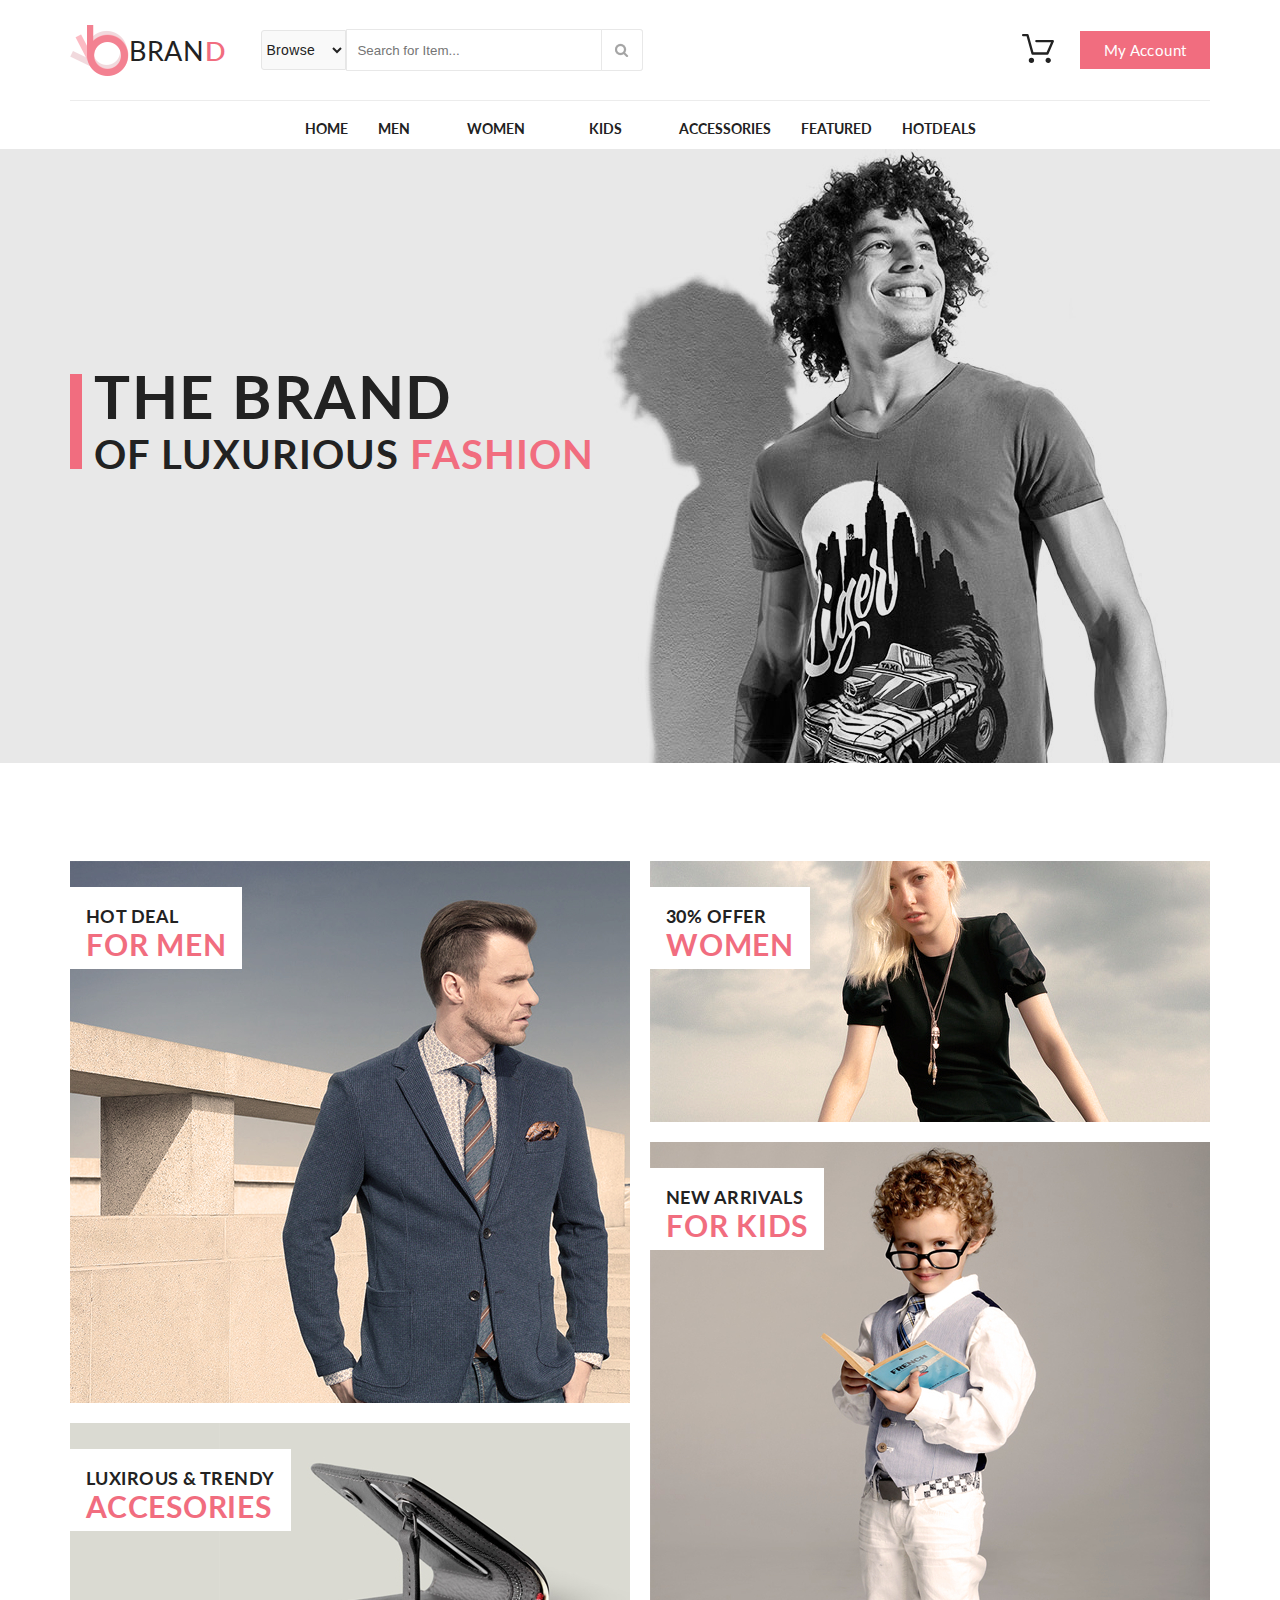
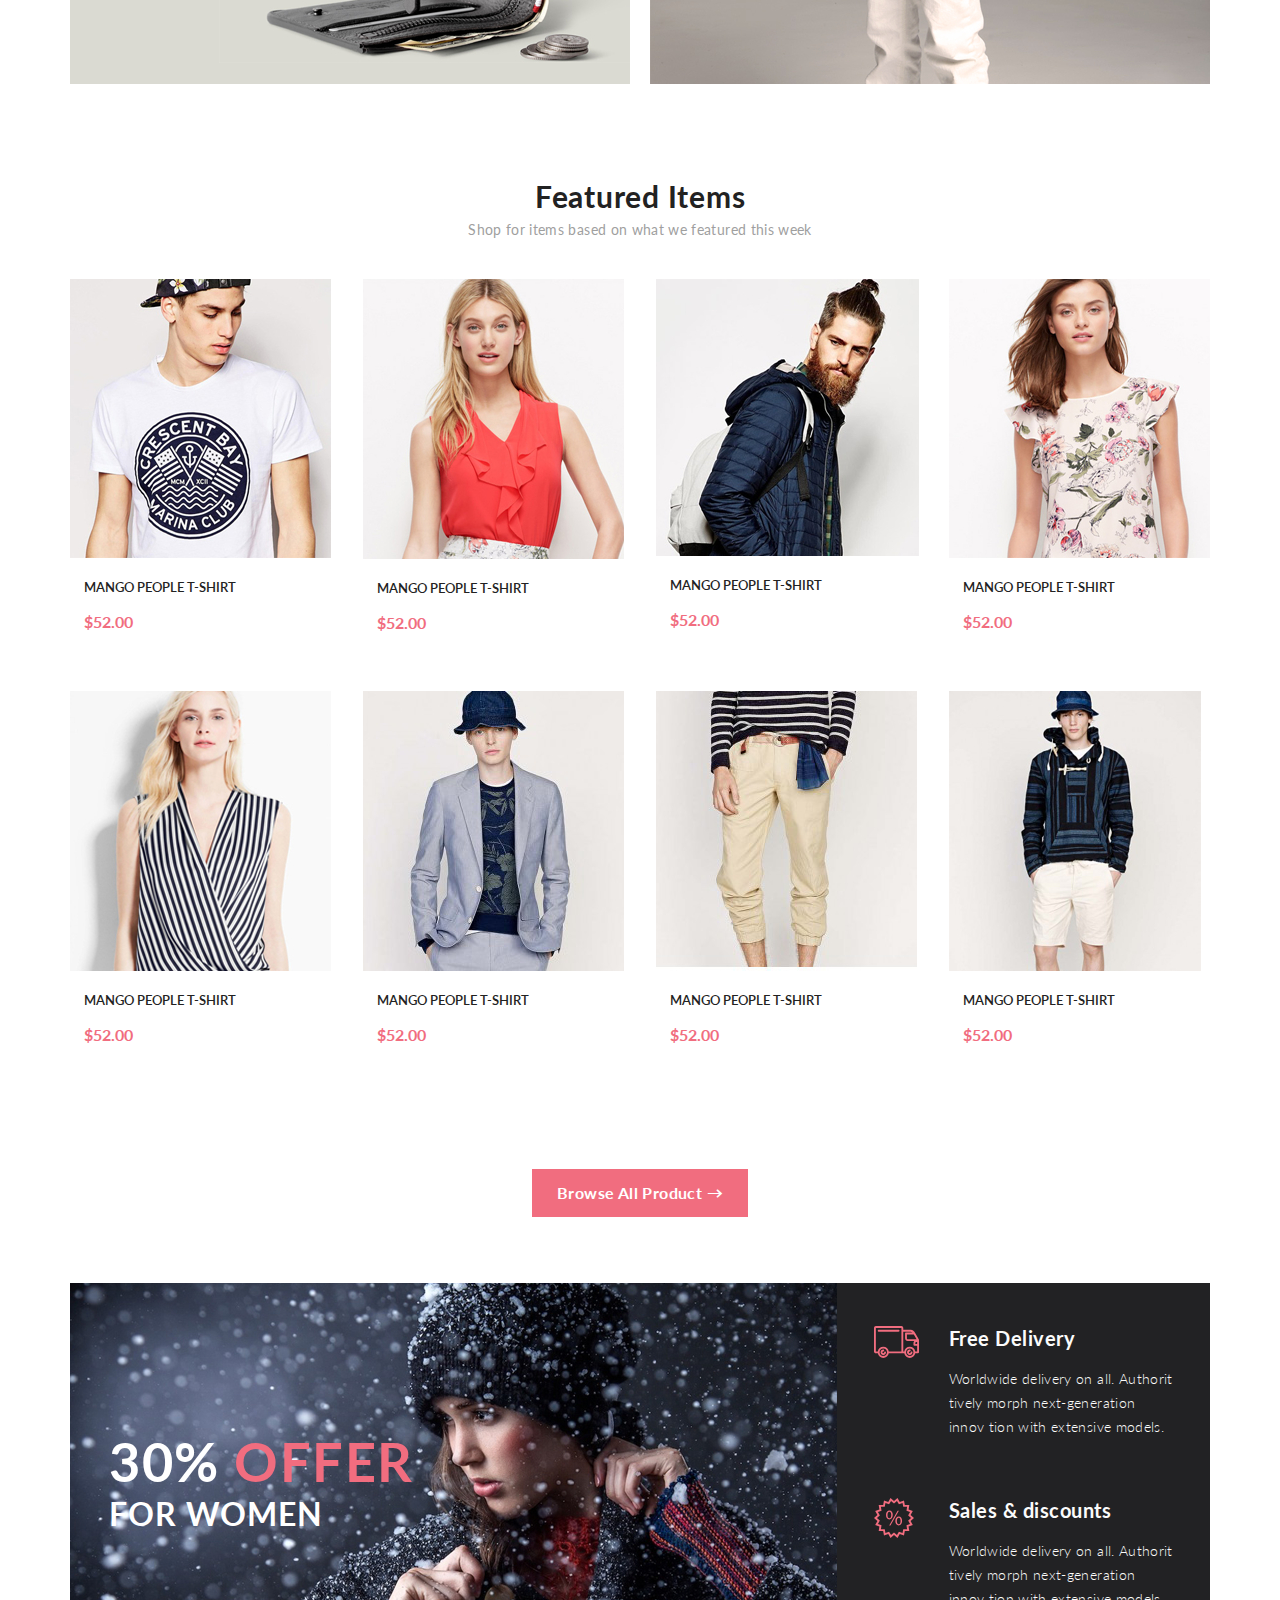
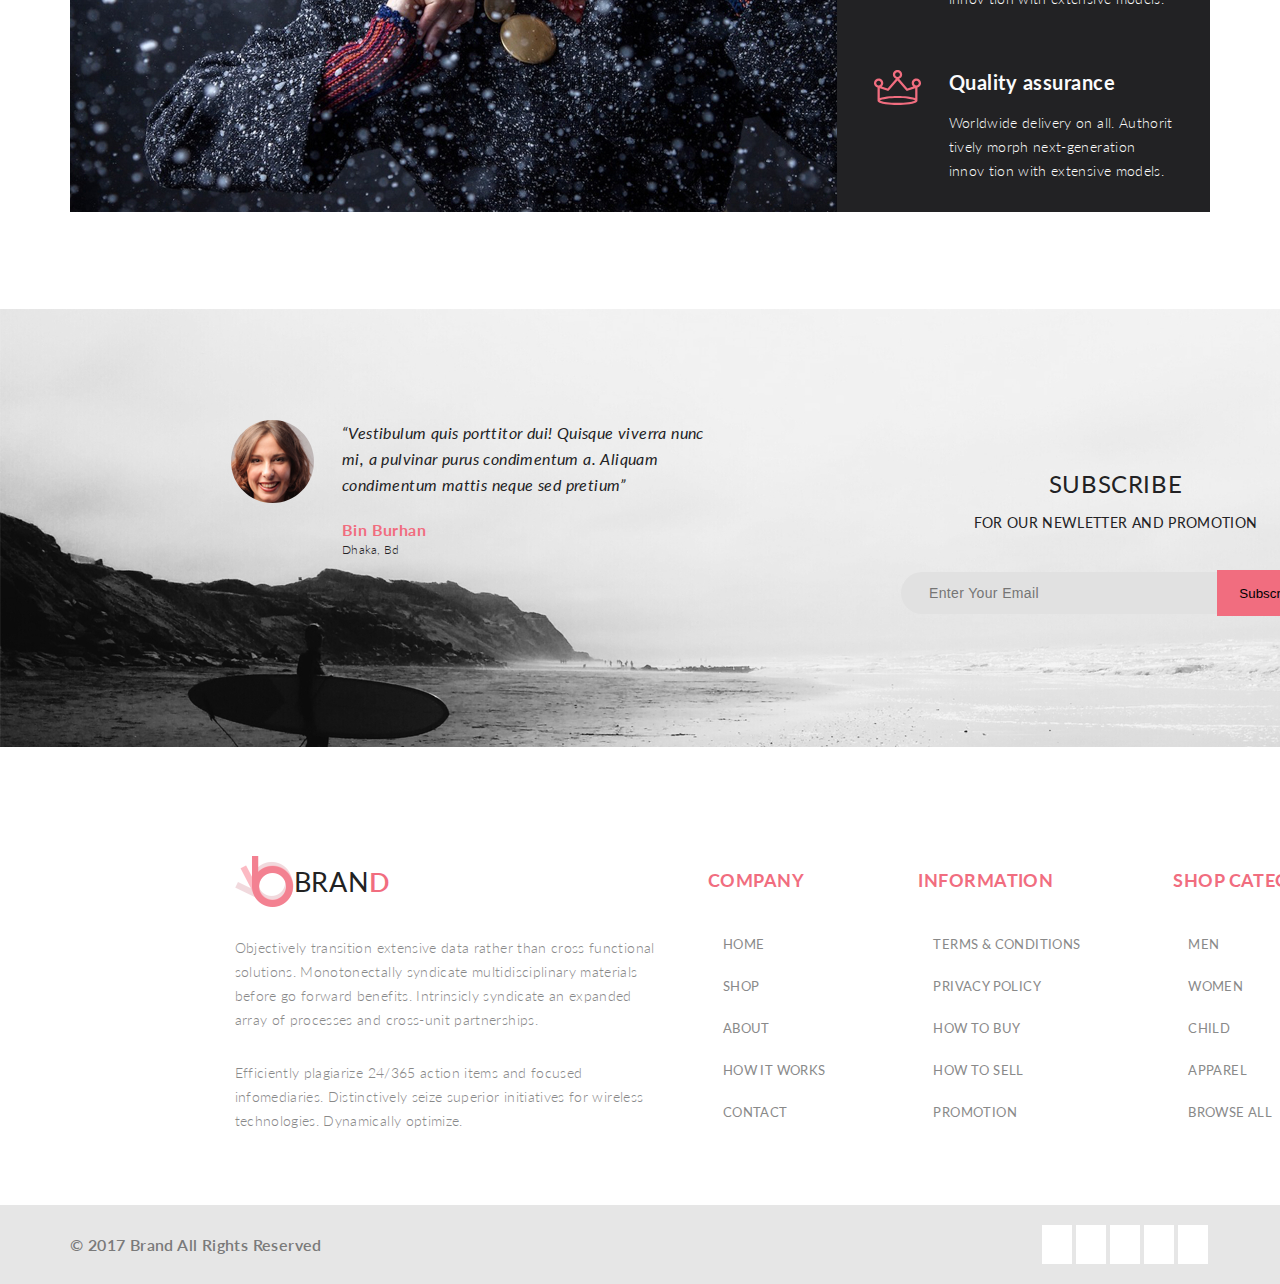
<file: Lesson2_Homework/Task 2/index.html>
<!DOCTYPE html>
<html lang="en">
<head>
    <meta charset="UTF-8">
    <link rel="stylesheet" href="css/style.css">
    <link href="https://fonts.googleapis.com/css?family=Lato:300,400" rel="stylesheet">
    <link rel="stylesheet" href="https://use.fontawesome.com/releases/v5.5.0/css/all.css"
          integrity="sha384-B4dIYHKNBt8Bc12p+WXckhzcICo0wtJAoU8YZTY5qE0Id1GSseTk6S+L3BlXeVIU" crossorigin="anonymous">
    <title>BrandShop</title>
</head>
<body>

<div class="container header">

    <div class="brand-top">
        <div class="brand-top-left">
            <a href="#" class="brand">
                <img src="img/logo.png" alt="logo">
                BRAN
                <span class="logo-D">D</span>
            </a>
            <form class="header-form" action="">
                <div class="browse">
                    <select name="Browse" id="">
                        <option value="">Browse</option>
                        <option value="">Option2</option>
                    </select>
                </div>
                <input type="search" placeholder="Search for Item...">
                <button type="submit"></button>
            </form>
        </div>

        <div class="brand-top-right">
            <a href="shopping-cart.html"><img class="cart-top" src="img/cart.svg" alt="cart"></a>
            <a href="chechout.html" class="my-account-button">My Account</a>
        </div>
    </div>

    <div id="menu" class="navigation"></div>
</div>

<div class="brand-back">
    <div class="container brand-main">
        <div class="brand-text">
            <div class="first-line-text">The brand</div>
            <div class="second-line-text">of luxurious <span class="pink">fashion</span></div>
        </div>
    </div>
</div>

<div class="container offers">
    <a href="#" class="for-men">
        <div class="bookmark">
            <div class="bookmark-text">
                <div class="bookmark-first-line">
                    hot deal
                </div>
                <div class="bookmark-second-line">
                    for men
                </div>
            </div>
        </div>
    </a>
    <a href="#" class="women">
        <div class="bookmark">
            <div class="bookmark-text">
                <div class="bookmark-first-line">
                    30% offer
                </div>
                <div class="bookmark-second-line">
                    women
                </div>
            </div>
        </div>
    </a>

    <a href="#" class="accesories">
        <div class="bookmark">
            <div class="bookmark-text">
                <div class="bookmark-first-line">
                    luxirous & trendy
                </div>
                <div class="bookmark-second-line">
                    accesories
                </div>
            </div>
        </div>
        <img src="img/accesories.jpg" alt="wallet" class="trendy">
    </a>

    <a href="#" class="for-kids">
        <div class="bookmark">
            <div class="bookmark-text">
                <div class="bookmark-first-line">
                    new arrivals
                </div>
                <div class="bookmark-second-line">
                    for kids
                </div>
            </div>
        </div>
    </a>
</div>

<div class="container featured-text">
    <div class="first-featured-text">
        Featured Items
    </div>
    <div class="second-featured-text">
        Shop for items based on what we featured this week
    </div>
</div>

<div class="container featured-area">

    <div class="item">
        <a href="#" class="featured-item">
            <img src="img/featured-1.jpg" class="featured-picture" alt="">
            <div class="featured-item-text">mango people t-shirt</div>
            <div class="featured-item-price">$52.00</div>
        </a>
        <div class="add-to-card">
            <a href="#" class="cart">
                <img src="img/cart-white.svg" alt="cart">
                Add to Cart
            </a>
        </div>
    </div>
    <div class="item">
        <a href="#" class="featured-item">
            <img src="img/featured-2.jpg" class="featured-picture" alt="">
            <div class="featured-item-text">mango people t-shirt</div>
            <div class="featured-item-price">$52.00</div>
        </a>
        <div class="add-to-card">
            <a href="#" class="cart">
                <img src="img/cart-white.svg" alt="cart">
                Add to Cart
            </a>
        </div>
    </div>
    <div class="item">
        <a href="#" class="featured-item">
            <img src="img/featured-3.jpg" class="featured-picture" alt="">
            <div class="featured-item-text">mango people t-shirt</div>
            <div class="featured-item-price">$52.00</div>
        </a>
        <div class="add-to-card">
            <a href="#" class="cart">
                <img src="img/cart-white.svg" alt="cart">
                Add to Cart
            </a>
        </div>
    </div>
    <div class="item">
        <a href="#" class="featured-item">
            <img src="img/featured-4.jpg" class="featured-picture" alt="">
            <div class="featured-item-text">mango people t-shirt</div>
            <div class="featured-item-price">$52.00</div>
        </a>
        <div class="add-to-card">
            <a href="#" class="cart">
                <img src="img/cart-white.svg" alt="cart">
                Add to Cart
            </a>
        </div>
    </div>
    <div class="item">
        <a href="#" class="featured-item">
            <img src="img/featured-5.jpg" class="featured-picture" alt="">
            <div class="featured-item-text">mango people t-shirt</div>
            <div class="featured-item-price">$52.00</div>
        </a>
        <div class="add-to-card">
            <a href="#" class="cart">
                <img src="img/cart-white.svg" alt="cart">
                Add to Cart
            </a>
        </div>
    </div>
    <div class="item">
        <a href="#" class="featured-item">
            <img src="img/featured-6.jpg" class="featured-picture" alt="">
            <div class="featured-item-text">mango people t-shirt</div>
            <div class="featured-item-price">$52.00</div>
        </a>
        <div class="add-to-card">
            <a href="#" class="cart">
                <img src="img/cart-white.svg" alt="cart">
                Add to Cart
            </a>
        </div>
    </div>
    <div class="item">
        <a href="#" class="featured-item">
            <img src="img/featured-7.jpg" class="featured-picture" alt="">
            <div class="featured-item-text">mango people t-shirt</div>
            <div class="featured-item-price">$52.00</div>
        </a>
        <div class="add-to-card">
            <a href="#" class="cart">
                <img src="img/cart-white.svg" alt="cart">
                Add to Cart
            </a>
        </div>
    </div>
    <div class="item">
        <a href="#" class="featured-item">
            <img src="img/featured-8.jpg" class="featured-picture" alt="">
            <div class="featured-item-text">mango people t-shirt</div>
            <div class="featured-item-price">$52.00</div>
        </a>
        <div class="add-to-card">
            <a href="#" class="cart">
                <img src="img/cart-white.svg" alt="cart">
                Add to Cart
            </a>
        </div>
    </div>
</div>

<div class="container browse-all-area">
    <a href="#" class="browse-button">
        Browse All Product &rarr;
    </a>
</div>

<section class="container benefits">
    <div class="discount-offer">
        <div class="offer-text">
            <div class="first-line-offer-text">
                30% <span class="offer-red"> offer</span>
            </div>

            <div class="second-line-offer-text">
                for women
            </div>
        </div>
    </div>
    <section class="advantages">

        <article class="bonus">
            <img src="img/car-delivery.svg" alt="delivery car">
            <div class="bonus-text">
                <div class="first-line-bonus-text">
                    Free Delivery
                </div>
                <div class="second-line-bonus-text">
                    Worldwide delivery on all. Authorit tively morph next-generation innov tion with extensive
                    models.
                </div>
            </div>
        </article>

        <article class="bonus">
            <img src="img/discount.svg" alt="delivery car">
            <div class="bonus-text">
                <div class="first-line-bonus-text">
                    Sales & discounts
                </div>
                <div class="second-line-bonus-text">
                    Worldwide delivery on all. Authorit tively morph next-generation innov tion with extensive
                    models.
                </div>
            </div>
        </article>

        <article class="bonus">
            <img src="img/crown.svg" alt="delivery car">
            <div class="bonus-text">
                <div class="first-line-bonus-text">
                    Quality assurance
                </div>
                <div class="second-line-bonus-text">
                    Worldwide delivery on all. Authorit tively morph next-generation innov tion with extensive
                    models.
                </div>
            </div>
        </article>

    </section>
</section>

<footer>

    <div class="subscribe">
        <figure>
            <img src="img/Bin-Burhan.png" alt="">
            <figcaption>
                <div class="quote-text">
                    “Vestibulum quis porttitor dui! Quisque viverra nunc mi,
                    a pulvinar purus condimentum a. Aliquam condimentum mattis neque sed pretium”
                </div>
                <div class="quote-author">
                    <div class="first-line-quote-text">
                        Bin Burhan
                    </div>
                    <div class="second-line-quote-text">
                        Dhaka, Bd
                    </div>
                </div>
            </figcaption>
        </figure>
        <div class="sub">
            <div class="sub-title">
                <div class="first-line-sub-text">
                    Subscribe
                </div>
                <div class="second-line-sub-text">
                    FOR OUR NEWLETTER AND PROMOTION
                </div>
            </div>
            <form action="" name="subscribe" class="sub-form">
                <input type="text" class="sub-field" placeholder="Enter Your Email">
                <input type="button" class="sub-button" value="Subscribe">
            </form>
        </div>
    </div>

    <div class="container footer-nav">
        <a href="index.html" class="brand">
            <img src="img/logo.png" alt="logo">
            BRAN
            <span class="logo-D">D</span>
        </a>
        <div class="footer-text">
            <div class="first-footer-text">
                Objectively transition extensive data rather than cross functional solutions. Monotonectally
                syndicate
                multidisciplinary materials before go forward benefits. Intrinsicly syndicate an expanded array of
                processes and cross-unit partnerships.
            </div>

            <div class="second-footer-text">
                Efficiently plagiarize 24/365 action items and focused infomediaries.
                Distinctively seize superior initiatives for wireless technologies. Dynamically optimize.
            </div>
        </div>
        <nav>
            <div class="footer-nav-bar">
                Company
                <ul>
                    <li><a href="#">Home</a></li>
                    <li><a href="#">Shop</a></li>
                    <li><a href="#">About</a></li>
                    <li><a href="#">How It Works</a></li>
                    <li><a href="#">Contact</a></li>
                </ul>
            </div>
            <div class="footer-nav-bar">
                Information
                <ul>
                    <li><a href="#">Terms & Conditions</a></li>
                    <li><a href="#">Privacy Policy</a></li>
                    <li><a href="#">How to Buy</a></li>
                    <li><a href="#">How to Sell</a></li>
                    <li><a href="#">Promotion</a></li>
                </ul>
            </div>

            <div class="footer-nav-bar">
                Shop category
                <ul>
                    <li><a href="#">Men</a></li>
                    <li><a href="#">Women</a></li>
                    <li><a href="#">Child</a></li>
                    <li><a href="#">Apparel</a></li>
                    <li><a href="#">Browse all</a></li>
                </ul>
            </div>
        </nav>
    </div>


</footer>
<div class="bottom-back">
    <div class="container bottom">
        <div class="copyright">
            &copy; 2017 Brand All Rights Reserved
        </div>
        <div class="social">
            <a href="#" class="social-links"><i class="fab fa-facebook-f"></i></a>
            <a href="#" class="social-links"><i class="fab fa-twitter"></i></a>
            <a href="#" class="social-links"><i class="fab fa-linkedin"></i></a>
            <a href="#" class="social-links"><i class="fab fa-pinterest-p"></i></a>
            <a href="#" class="social-links"><i class="fab fa-google-plus-g"></i></a>
        </div>
    </div>
</div>


<script src="menu.js"></script>
</body>
</html>
</file>
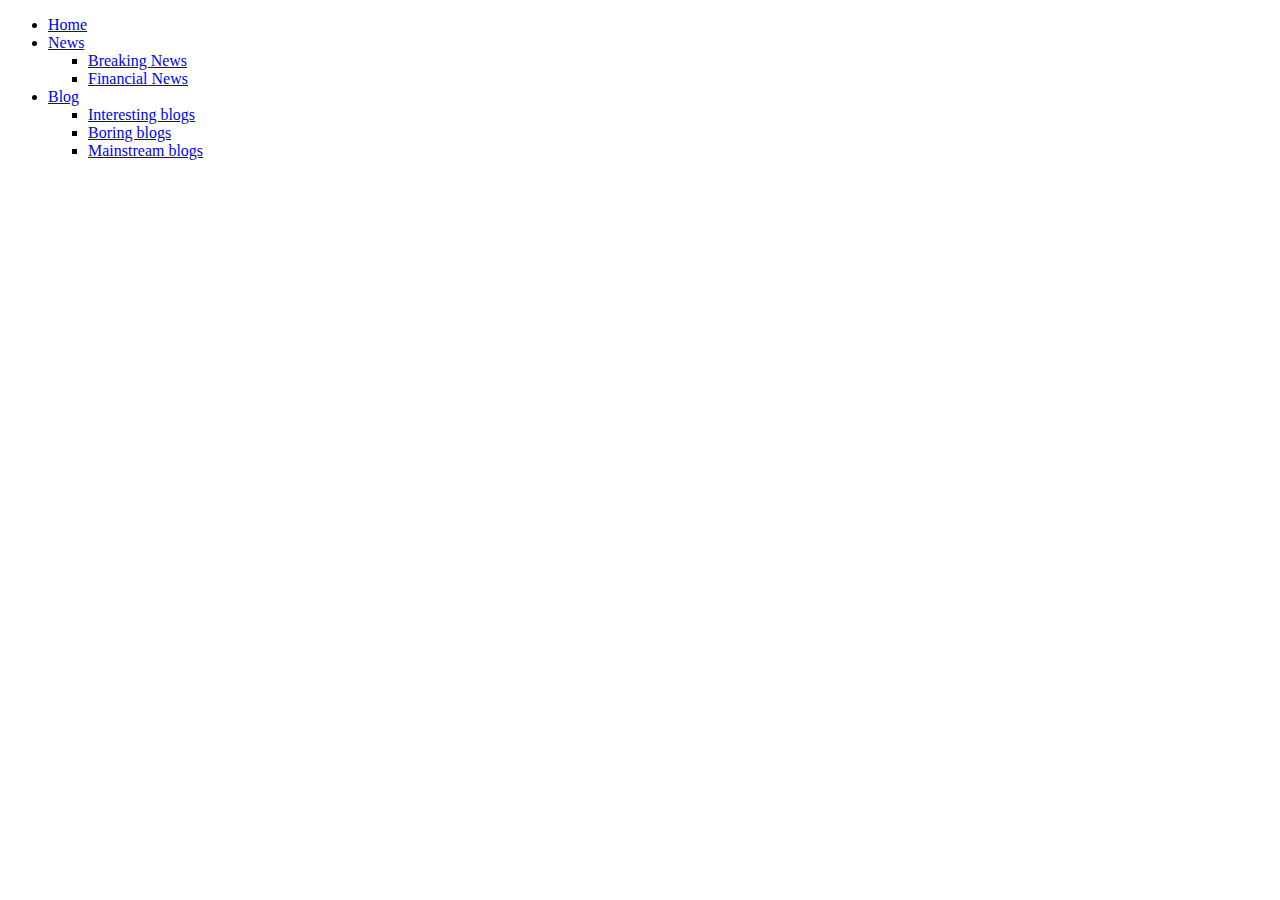
<file: Homework1_JS_Advanced_Lazarenko.html>
<!DOCTYPE html>
<html lang="en">
<head>
    <meta charset="UTF-8">
    <title>Title</title>
    <link rel="stylesheet" href="css/css1.css">
</head>
<body>
<script src="js/Homework_1-1.js"></script>
</body>
</html>
</file>
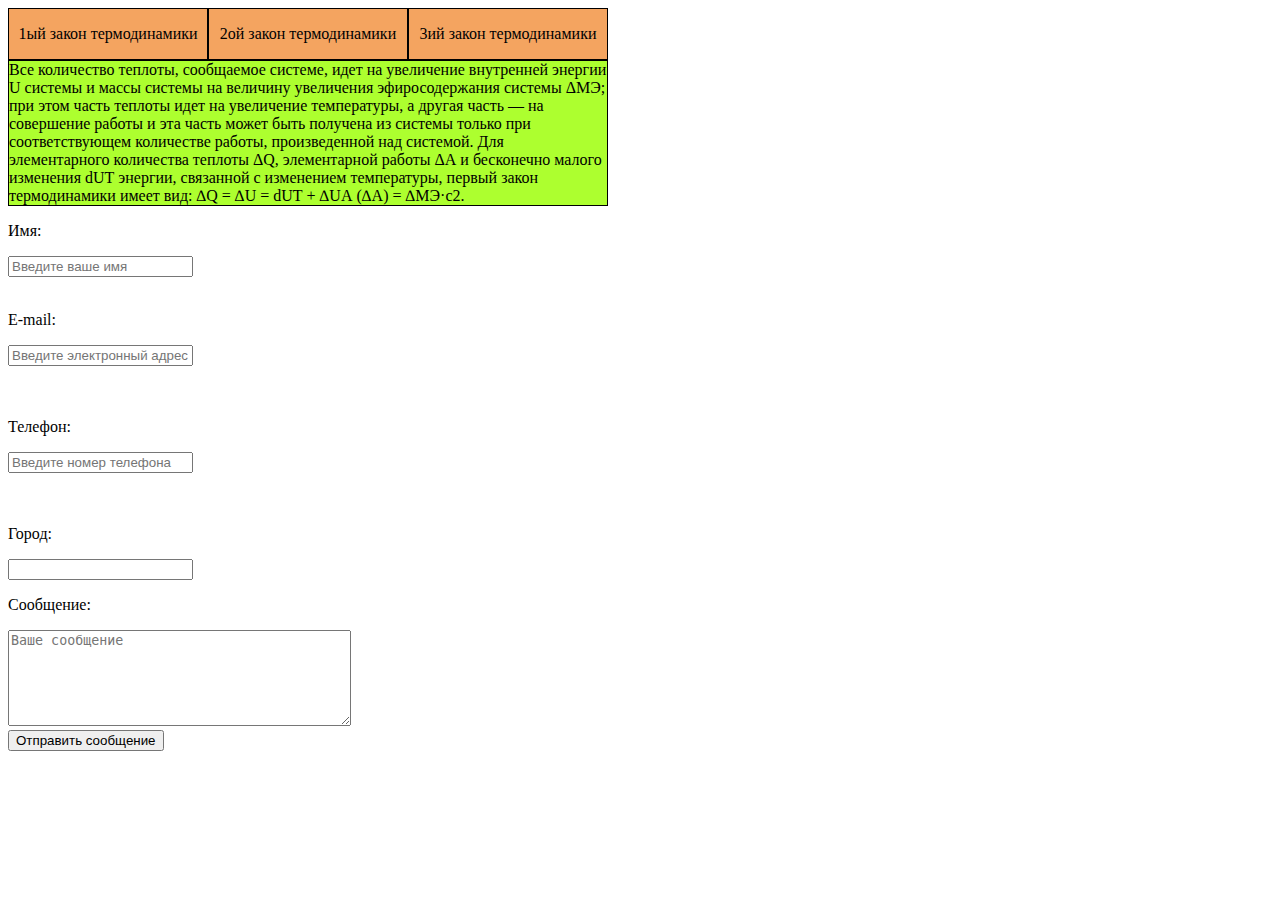
<file: Homework4_JS_Advanced_Lazarenko.html>
<!DOCTYPE html>
<html lang="en">
<head>
    <meta charset="UTF-8">
    <title>jQuery</title>
    <script src="https://cdnjs.cloudflare.com/ajax/libs/jquery/3.3.1/jquery.min.js"></script>
    <style>
        .content {
            width: 600px;
        }

        .bookmarks-main {
            display: flex;
            justify-content: center;
            flex-direction: row;
        }

        .bookmark {
            width: 200px;
            height: 50px;
            border: 1px solid black;
            background-color: sandybrown;
            display: flex;
            justify-content: center;
            align-items: center;
        }

        .text-main {
            display: flex;
            justify-content: center;
            flex-direction: column;
        }

        .text {
            border: 1px solid black;
            background-color: greenyellow;
        }

        .hidden {
            display: none;
        }
        .error {
            background-color: hotpink;
            color: black;
            width: 350px;
        }
        .fail {
            border-color: red;
        }
        .invis {
            visibility: hidden;
        }
        button {
            display: block;
        }
        .active {
            background-color: hotpink;
        }
    </style>
</head>
<body>

<div class="content">
    <div id="bookmarks" class="bookmarks-main">
        <div id="bookmark1" class="bookmark">1ый закон термодинамики</div>
        <div id="bookmark2" class="bookmark">2ой закон термодинамики</div>
        <div id="bookmark3" class="bookmark">3ий закон термодинамики</div>
    </div>
    <div id="text" class="text-main">
        <div id="text1" class="text">Все количество теплоты, сообщаемое системе, идет на увеличение внутренней
            энергии U системы и массы системы на величину увеличения эфиросодержания системы ΔМЭ;
            при этом часть теплоты идет на увеличение температуры, а другая часть — на совершение работы
            и эта часть может быть получена из системы только при соответствующем количестве работы,
            произведенной над системой. Для элементарного количества теплоты ΔQ, элементарной работы ΔА
            и бесконечно малого изменения dUТ энергии, связанной с изменением температуры,
            первый закон термодинамики имеет вид:
            ∆Q = ∆U = dUТ + ∆UА (∆A) = ∆МЭ·c2.
        </div>
        <div id="text2" class="text hidden">Невозможен процесс, единственным результатом которого является передача
            энергии в форме теплоты от тела менее нагретого к телу более нагретому
        </div>
        <div id="text3" class="text hidden">Невозможен такой процесс, в результате которого тело могло бы быть
            охлаждено до температуры абсолютного нуля (принцип недостижимости абсолютного нуля температуры)
        </div>
    </div>
</div>

<form id="feedback-form" class="feedback">
    <p>Имя:</p>
    <input type="text" name="name" placeholder="Введите ваше имя"/>
    <div class="error invis">Введите имя, содержащее только буквы</div>

    <p>E-mail:</p>
    <input type="text" name="e-mail" placeholder="Введите электронный адрес"/>
    <div class="error invis">Введите e-mail в формате mymail@mail.ru, или my.mail@mail.ru, или my-mail@mail.ru</div>

    <p>Телефон:</p>
    <input type="text" name="phone" placeholder="Введите номер телефона"/>
    <div class="error invis">Введите номер телефона в формате +7(000)000-0000</div>

    <p>Город:</p>
    <input type="text" id="towns" list="townsJSON">
    <datalist id="townsJSON"></datalist>

    <p>Сообщение:</p>
    <textarea name="message" cols="40" rows="6" placeholder="Ваше сообщение"></textarea>

    <button id="submit" type="submit">Отправить сообщение</button>
</form>

<script src="js/Homework_4.js"></script>
</body>
</html>
</file>
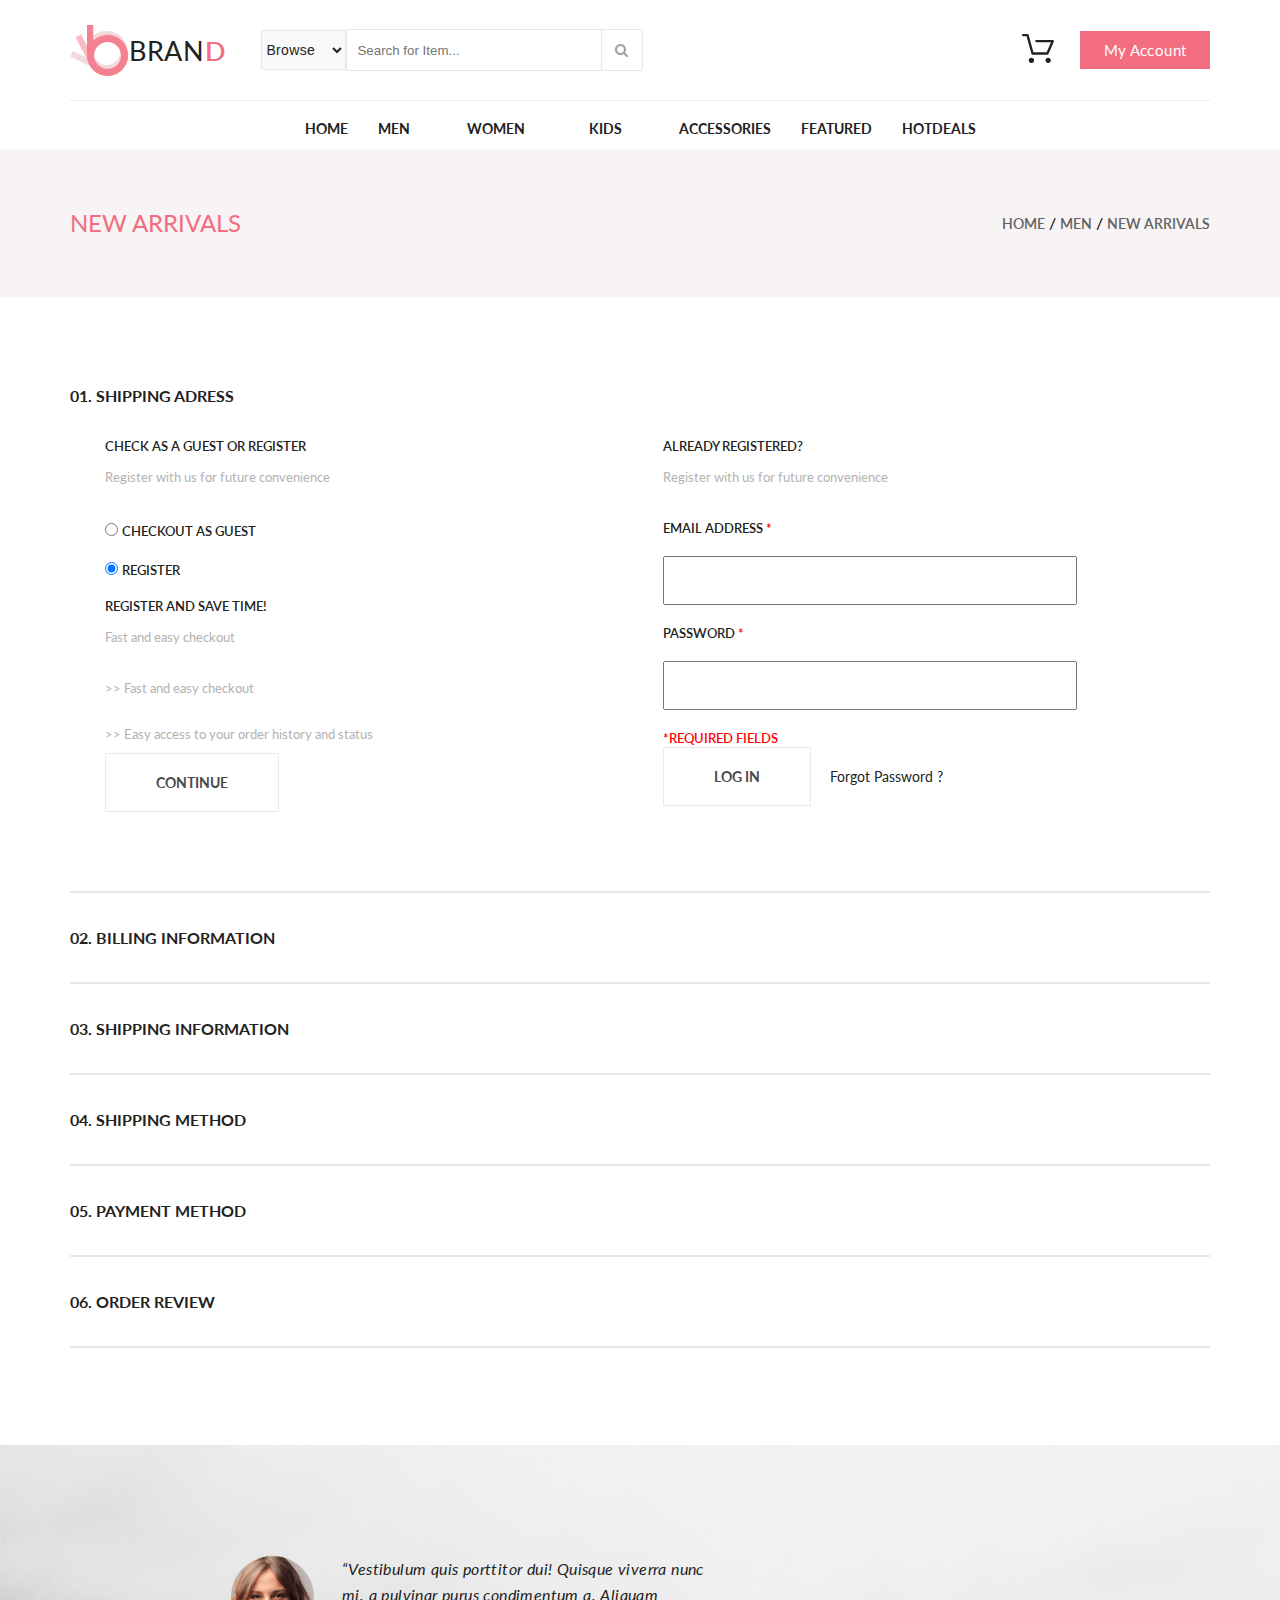
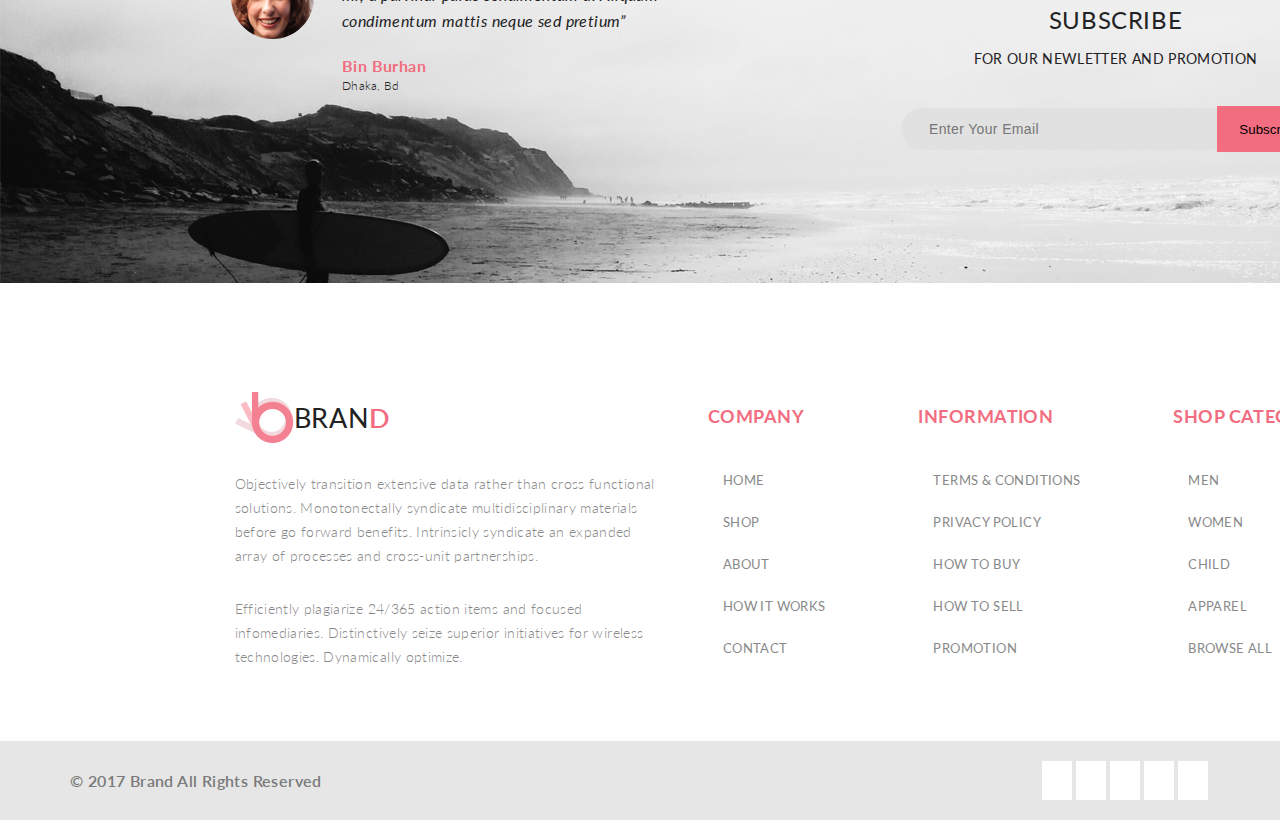
<file: Lesson2_Homework/Task 2/chechout.html>
<!DOCTYPE html>
<html lang="en">
<head>
    <meta charset="UTF-8">
    <title>Checkout</title>
    <link rel="stylesheet" href="css/style.css">
    <link href="https://fonts.googleapis.com/css?family=Lato:300,400" rel="stylesheet">
    <link rel="stylesheet" href="https://use.fontawesome.com/releases/v5.5.0/css/all.css"
          integrity="sha384-B4dIYHKNBt8Bc12p+WXckhzcICo0wtJAoU8YZTY5qE0Id1GSseTk6S+L3BlXeVIU" crossorigin="anonymous">
</head>
<body>
<div class="container header">

    <div class="brand-top">
        <div class="brand-top-left">
            <a href="index.html" class="brand">
                <img src="img/logo.png" alt="logo">
                BRAN
                <span class="logo-D">D</span>
            </a>
            <form class="header-form" action="">
                <div class="browse">
                    <select name="Browse" id="">
                        <option value="">Browse</option>
                        <option value="">Option2</option>
                    </select>
                </div>
                <input type="search" placeholder="Search for Item...">
                <button type="submit"></button>
            </form>
        </div>

        <div class="brand-top-right">
            <a href="shopping-cart.html"><img class="cart-top" src="img/cart.svg" alt="cart"></a>
            <a href="#" class="my-account-button">My Account</a>
        </div>
    </div>

    <div id="menu" class="navigation">

    </div>
</div>

<div class="top-line-back">
    <div class="container top-line">
        <div class="top-line-left">
            new arrivals
        </div>
        <div class="top-line-right">
            <ul>
                <li><a href="#">Home</a></li>
                <li><a href="#">Men</a></li>
                <li><a href="#">New arrivals</a></li>
            </ul>
        </div>
    </div>
</div>


<div class="container title-name-shipping">01. shipping adress</div>
<div class="container register">

    <div class="guest">
        <div class="register-bold first-register-text">Check as a guest or register</div>
        <div class="register-slim second-register-text">Register with us for future convenience</div>
        <form action="">
            <input type="radio" name="checkout" id="checkout"/>
            <label for="checkout" class="register-bold">checkout as guest</label>
        </form>
        <form action="">
            <input type="radio" checked name="register" id="register"/>
            <label for="register" class="register-bold">register</label>
        </form>
        <div class="register-bold first-register-text">register and save time!</div>
        <div class="register-slim second-register-text"> Fast and easy checkout</div>
        <div class="register-slim bottom-register-text">>> Fast and easy checkout</div>
        <div class="register-slim bottom-register-text">>> Easy access to your order history and status</div>
        <a href="#" class="continue-button">Continue</a>
    </div>


    <div class="already-registered">
        <div class="register-bold first-register-text">Already registered?</div>
        <div class="register-slim second-register-text">Register with us for future convenience</div>
        <div class="register-bold email-field">EMAIL ADDRESS <span>*</span></div>
        <input type="text" required>
        <div class="register-bold email-field">Password <span>*</span></div>
        <input type="text" required>
        <div class="register-bold red-style"><span>*</span>Required Fields</div>
        <div class="two-buttons">
            <a href="#" class="continue-button">LOG in</a>
            <a href="#" class="forgot-password-button">Forgot Password ?</a>
        </div>
    </div>

</div>

<div class="container register-row">02. Billing information</div>
<div class="container register-row">03. SHIPPING INFORMATION</div>
<div class="container register-row">04.   SHIPPING METHOD</div>
<div class="container register-row">05.   PAYMENT METHOD</div>
<div class="container register-row">06.   ORDER REVIEW</div>

<footer>

    <div class="subscribe">
        <figure>
            <img src="img/Bin-Burhan.png" alt="">
            <figcaption>
                <div class="quote-text">
                    “Vestibulum quis porttitor dui! Quisque viverra nunc mi,
                    a pulvinar purus condimentum a. Aliquam condimentum mattis neque sed pretium”
                </div>
                <div class="quote-author">
                    <div class="first-line-quote-text">
                        Bin Burhan
                    </div>
                    <div class="second-line-quote-text">
                        Dhaka, Bd
                    </div>
                </div>
            </figcaption>
        </figure>
        <div class="sub">
            <div class="sub-title">
                <div class="first-line-sub-text">
                    Subscribe
                </div>
                <div class="second-line-sub-text">
                    FOR OUR NEWLETTER AND PROMOTION
                </div>
            </div>
            <form action="" name="subscribe" class="sub-form">
                <input type="text" class="sub-field" placeholder="Enter Your Email">
                <input type="button" class="sub-button" value="Subscribe">
            </form>
        </div>
    </div>

    <div class="container footer-nav">
        <a href="index.html" class="brand">
            <img src="img/logo.png" alt="logo">
            BRAN
            <span class="logo-D">D</span>
        </a>
        <div class="footer-text">
            <div class="first-footer-text">
                Objectively transition extensive data rather than cross functional solutions. Monotonectally syndicate
                multidisciplinary materials before go forward benefits. Intrinsicly syndicate an expanded array of
                processes and cross-unit partnerships.
            </div>

            <div class="second-footer-text">
                Efficiently plagiarize 24/365 action items and focused infomediaries.
                Distinctively seize superior initiatives for wireless technologies. Dynamically optimize.
            </div>
        </div>
        <nav>
            <div class="footer-nav-bar">
                Company
                <ul>
                    <li><a href="#">Home</a></li>
                    <li><a href="#">Shop</a></li>
                    <li><a href="#">About</a></li>
                    <li><a href="#">How It Works</a></li>
                    <li><a href="#">Contact</a></li>
                </ul>
            </div>
            <div class="footer-nav-bar">
                Information
                <ul>
                    <li><a href="#">Terms & Conditions</a></li>
                    <li><a href="#">Privacy Policy</a></li>
                    <li><a href="#">How to Buy</a></li>
                    <li><a href="#">How to Sell</a></li>
                    <li><a href="#">Promotion</a></li>
                </ul>
            </div>
            <div class="footer-nav-bar">
                Shop category
                <ul>
                    <li><a href="#">Men</a></li>
                    <li><a href="#">Women</a></li>
                    <li><a href="#">Child</a></li>
                    <li><a href="#">Apparel</a></li>
                    <li><a href="#">Browse all</a></li>
                </ul>
            </div>
        </nav>
    </div>


</footer>
<div class="bottom-back">
    <div class="container bottom">
        <div class="copyright">
            &copy; 2017 Brand All Rights Reserved
        </div>
        <div class="social">
            <a href="#" class="social-links"><i class="fab fa-facebook-f"></i></a>
            <a href="#" class="social-links"><i class="fab fa-twitter"></i></a>
            <a href="#" class="social-links"><i class="fab fa-linkedin"></i></a>
            <a href="#" class="social-links"><i class="fab fa-pinterest-p"></i></a>
            <a href="#" class="social-links"><i class="fab fa-google-plus-g"></i></a>
        </div>
    </div>
</div>
<script src="menu.js"></script>
</body>
</html>
</file>
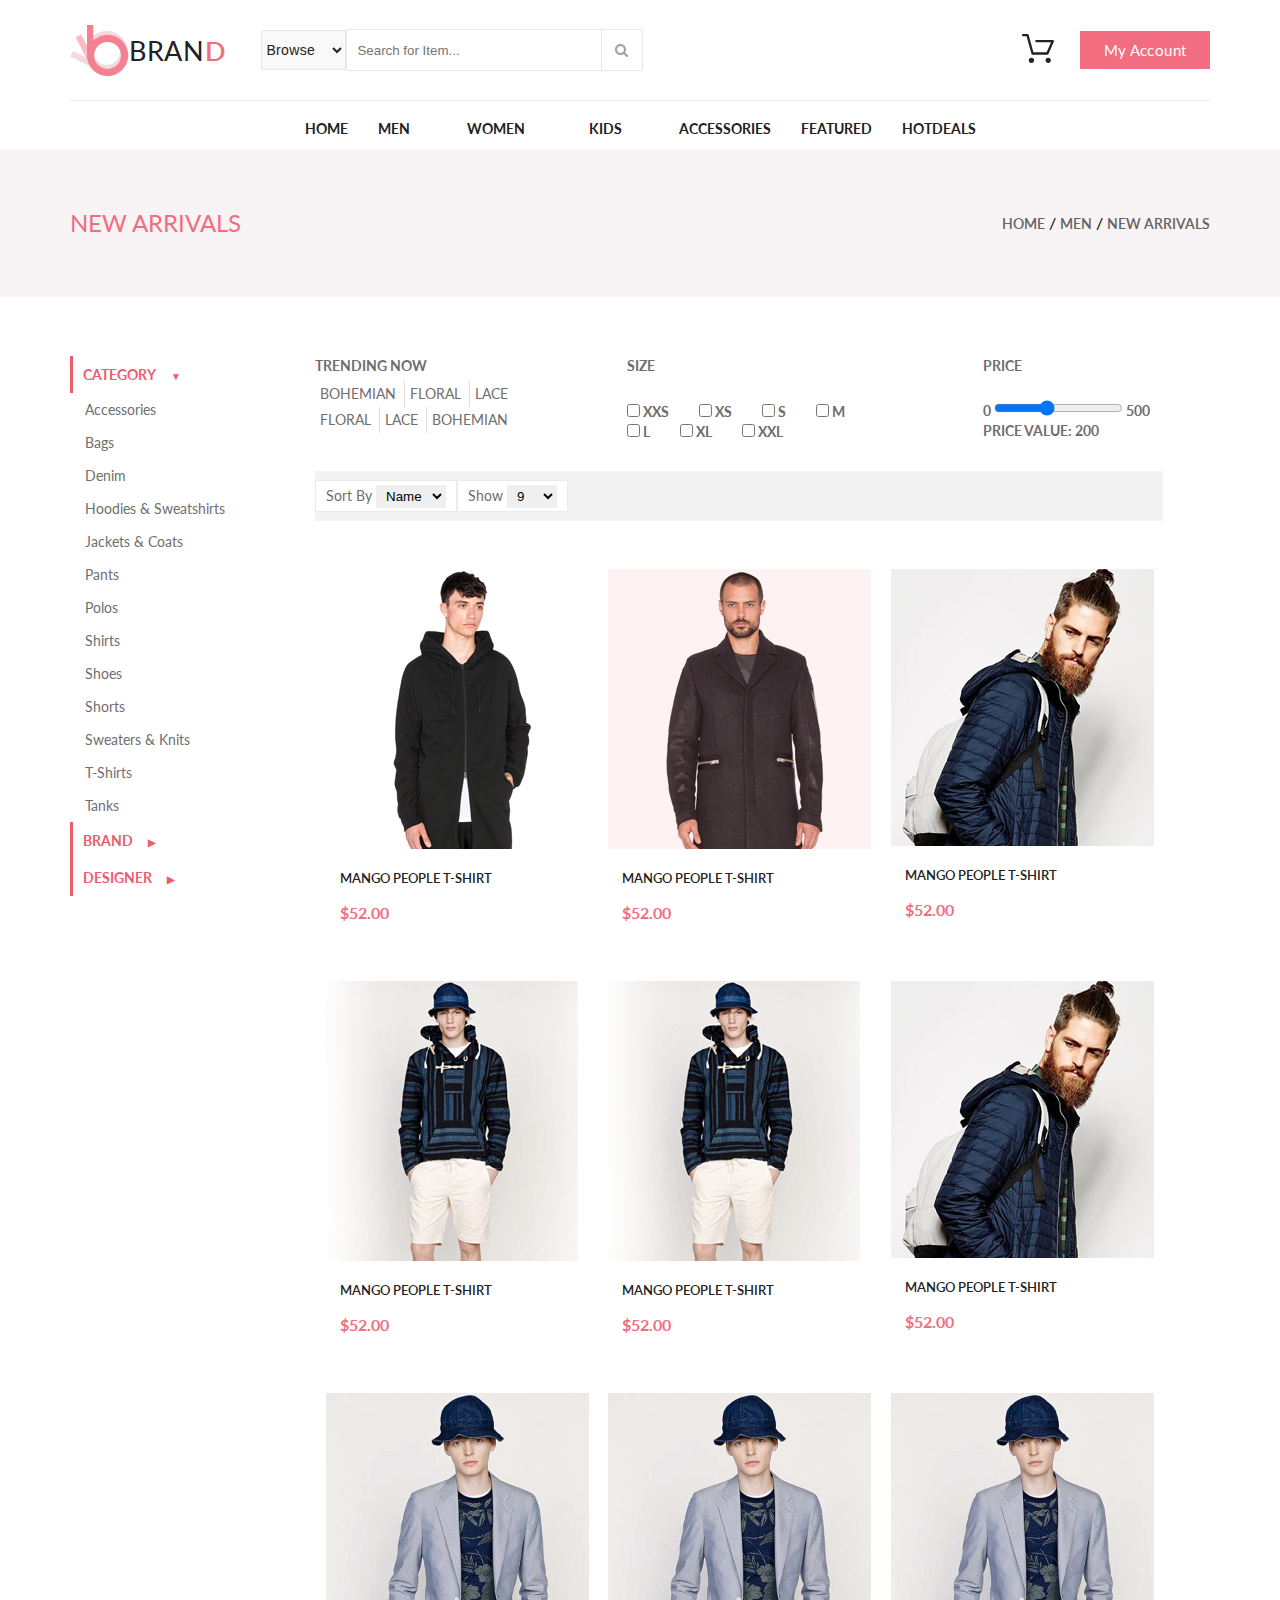
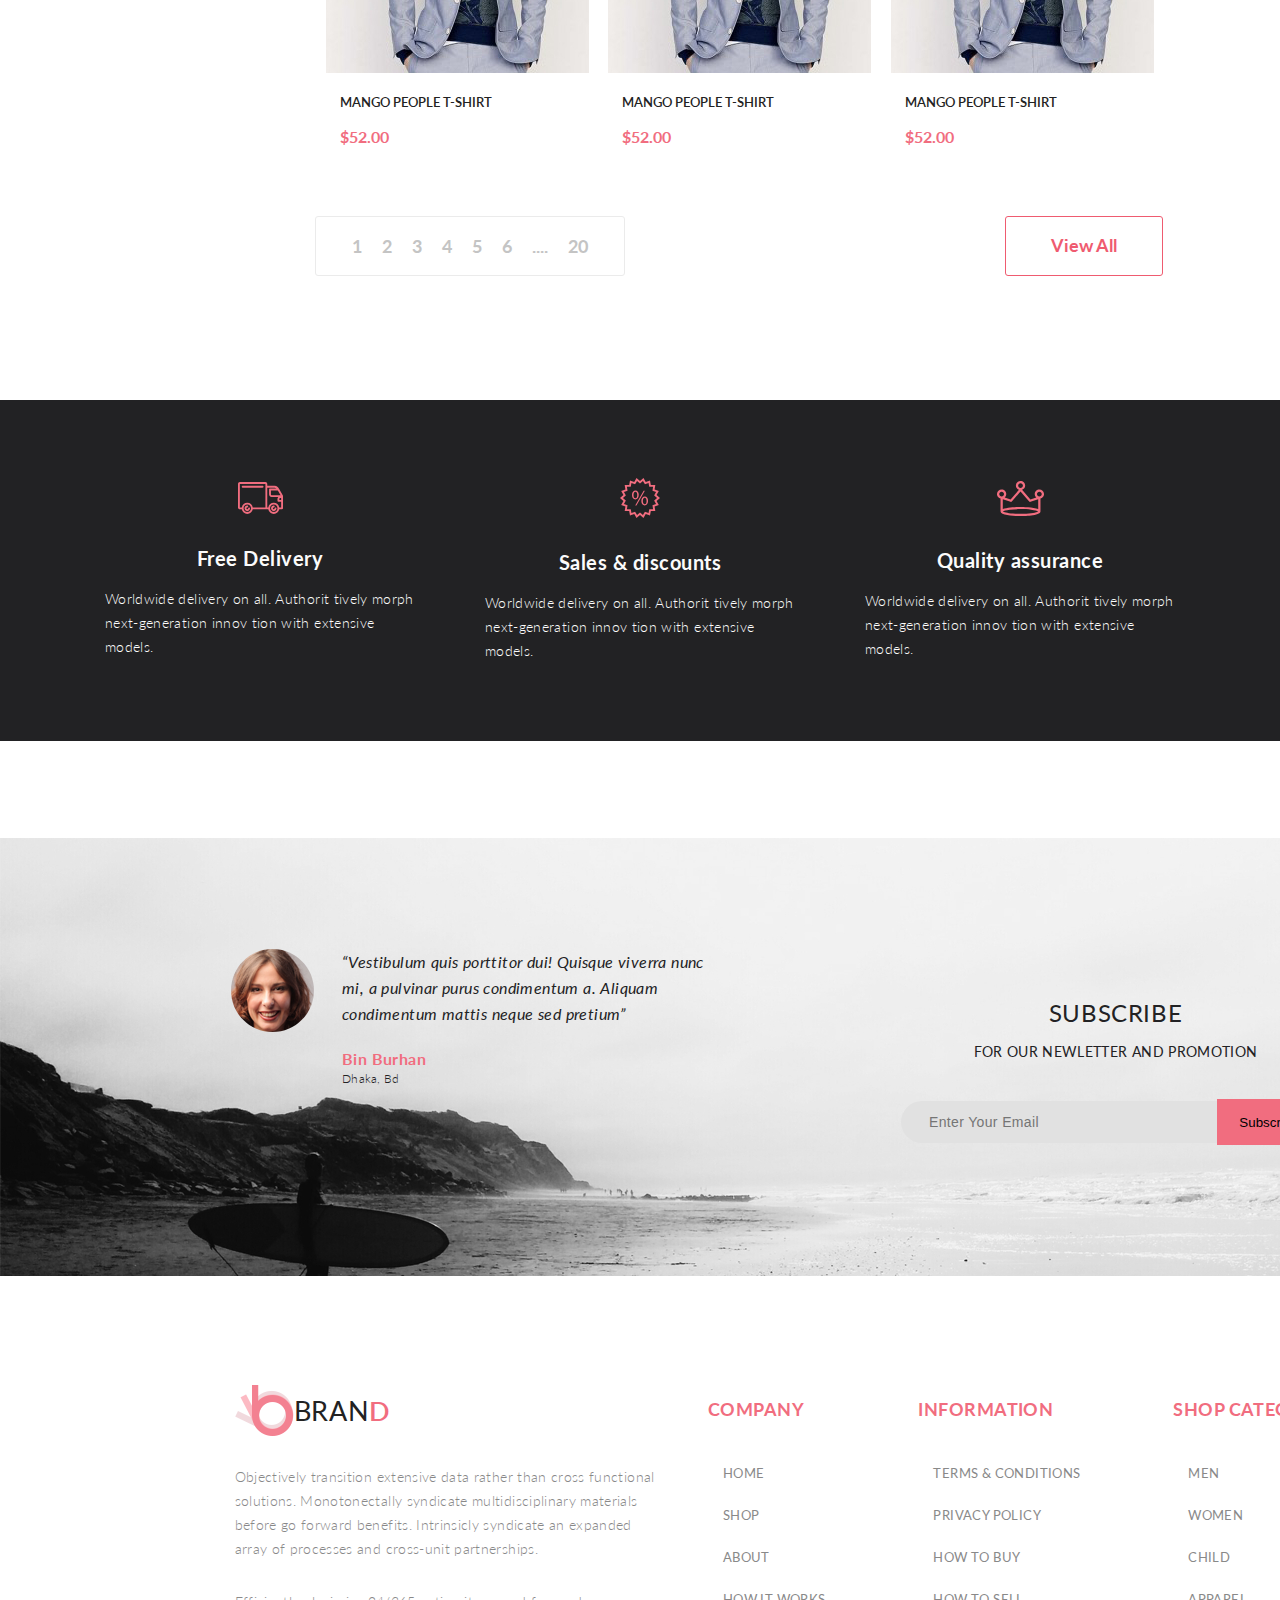
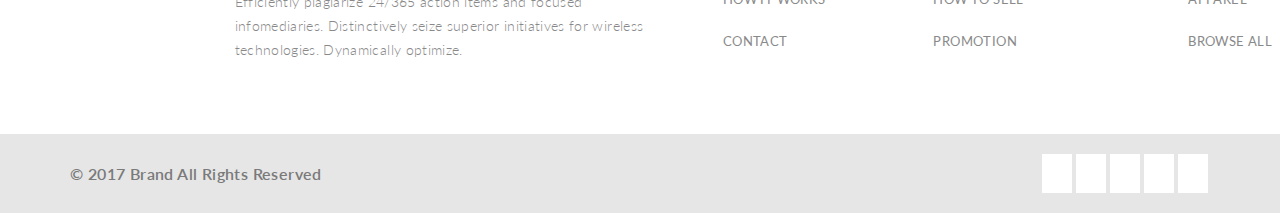
<file: Lesson2_Homework/Task 2/product.html>
<!DOCTYPE html>
<html lang="en">
<head>
    <meta charset="UTF-8">
    <title>Product</title>
    <link rel="stylesheet" href="css/style.css">
    <link href="https://fonts.googleapis.com/css?family=Lato:300,400" rel="stylesheet">
    <link rel="stylesheet" href="https://use.fontawesome.com/releases/v5.5.0/css/all.css"
          integrity="sha384-B4dIYHKNBt8Bc12p+WXckhzcICo0wtJAoU8YZTY5qE0Id1GSseTk6S+L3BlXeVIU" crossorigin="anonymous">
</head>
<body>
<div class="container header">

    <div class="brand-top">
        <div class="brand-top-left">
            <a href="index.html" class="brand">
                <img src="img/logo.png" alt="logo">
                BRAN
                <span class="logo-D">D</span>
            </a>
            <form class="header-form" action="">
                <div class="browse">
                    <select name="Browse" id="">
                        <option value="">Browse</option>
                        <option value="">Option2</option>
                    </select>
                </div>
                <input type="search" placeholder="Search for Item...">
                <button type="submit"></button>
            </form>
        </div>

        <div class="brand-top-right">
            <a href="shopping-cart.html"><img class="cart-top" src="img/cart.svg" alt="cart"></a>
            <a href="chechout.html" class="my-account-button">My Account</a>
        </div>
    </div>

    <div id="menu" class="navigation">

    </div>
</div>

<div class="top-line-back">
    <div class="container top-line">
        <div class="top-line-left">
            new arrivals
        </div>
        <div class="top-line-right">
            <ul>
                <li><a href="#">Home</a></li>
                <li><a href="#">Men</a></li>
                <li><a href="#">New arrivals</a></li>
            </ul>
        </div>
    </div>
</div>

<div class="container content">
    <nav class="side">
        <details open>
            <summary>Category</summary>
            <ul>
                <li><a href="#">Accessories</a></li>
                <li><a href="#">Bags</a></li>
                <li><a href="#">Denim</a></li>
                <li><a href="#">Hoodies & Sweatshirts</a></li>
                <li><a href="#">Jackets & Coats</a></li>
                <li><a href="#">Pants</a></li>
                <li><a href="#">Polos</a></li>
                <li><a href="#">Shirts</a></li>
                <li><a href="#">Shoes</a></li>
                <li><a href="#">Shorts</a></li>
                <li><a href="#">Sweaters & Knits</a></li>
                <li><a href="#">T-Shirts</a></li>
                <li><a href="#">Tanks</a></li>
            </ul>
        </details>
        <details>
            <summary>brand</summary>
            <ul>
                <li><a href="#">Smth</a></li>
                <li><a href="#">Smth</a></li>
            </ul>
        </details>
        <details>
            <summary>Designer</summary>
            <ul>
                <li><a href="#">Smth</a></li>
                <li><a href="#">Smth</a></li>
            </ul>
        </details>
    </nav>
    <div class="content-right">
        <div class="checkbox-bar">
            <div class="checkbox-line">
                <div class="trending-now">
                    Trending now
                    <div class="choice">
                        <ul>
                            <li><a href="#">Bohemian</a></li>
                            <li><a href="#">Floral</a></li>
                            <li><a href="#">Lace</a></li>
                            <li><a href="#">Floral</a></li>
                            <li><a href="#">Lace</a></li>
                            <li><a href="#">Bohemian</a></li>
                        </ul>
                    </div>
                </div>

                <div class="size-checkbox">
                    Size
                    <div class="size-choice">
                        <label for="XXS" class="size-check"><input type="checkbox" id="XXS"> XXS</label>
                        <label for="XS" class="size-check"><input type="checkbox" id="XS"> XS</label>
                        <label for="S" class="size-check"><input type="checkbox" id="S"> S</label>
                        <label for="M" class="size-check"><input type="checkbox" id="M"> M</label>
                        <label for="L" class="size-check"><input type="checkbox" id="L"> L</label>
                        <label for="XL" class="size-check"><input type="checkbox" id="XL"> XL</label>
                        <label for="XXL" class="size-check"><input type="checkbox" id="XXL"> XXL</label>
                    </div>
                </div>
                <div class="price-bar">
                    Price
                    <div class="bar">
                        <form>
                            <label for="range" class="range-bar">0</label>
                            <input type="range" id="range" min="0" max="500" value="200">
                            <label for="range" class="range-bar">500</label>
                            <p>Price value:
                                <output name="range" for="range">200</output>
                            </p>
                        </form>
                    </div>
                </div>
            </div>


            <div class="pop-up-line">
                <div class="sort-by">
                    Sort By
                    <select name="sort" id="sort">
                        <option value="sort">Name</option>
                        <option value="sort">Price</option>
                    </select>
                </div>
                <div class="show">
                    Show
                    <select name="select" id="select">
                        <option value="select">9</option>
                        <option value="select">25</option>
                    </select>
                </div>
            </div>

        </div>

        <main>
            <div class="item">
                <a href="#" class="featured-item">
                    <img src="img/product-1.png" class="featured-picture" alt="">
                    <div class="featured-item-text">mango people t-shirt</div>
                    <div class="featured-item-price">$52.00</div>
                </a>
                <div class="add-to-card">
                    <a href="#" class="cart">
                        <img src="img/cart-white.svg" alt="cart">
                        Add to Cart
                    </a>
                    <a href="#" class="like-button">
                        <img src="img/like.svg" alt="like">
                    </a>
                    <a href="#" class="round-button">
                        <img src="img/round.svg" alt="round">
                    </a>
                </div>
            </div>
            <div class="item">
                <a href="#" class="featured-item">
                    <img src="img/product-2.jpg" class="featured-picture" alt="">
                    <div class="featured-item-text">mango people t-shirt</div>
                    <div class="featured-item-price">$52.00</div>
                </a>
                <div class="add-to-card">
                    <a href="#" class="cart">
                        <img src="img/cart-white.svg" alt="cart">
                        Add to Cart
                    </a>
                    <a href="#" class="like-button">
                        <img src="img/like.svg" alt="like">
                    </a>
                    <a href="#" class="round-button">
                        <img src="img/round.svg" alt="round">
                    </a>
                </div>
            </div>
            <div class="item">
                <a href="#" class="featured-item">
                    <img src="img/product-3.jpg" class="featured-picture" alt="">
                    <div class="featured-item-text">mango people t-shirt</div>
                    <div class="featured-item-price">$52.00</div>
                </a>
                <div class="add-to-card">
                    <a href="#" class="cart">
                        <img src="img/cart-white.svg" alt="cart">
                        Add to Cart
                    </a>
                    <a href="#" class="like-button">
                        <img src="img/like.svg" alt="like">
                    </a>
                    <a href="#" class="round-button">
                        <img src="img/round.svg" alt="round">
                    </a>
                </div>
            </div>
            <div class="item">
                <a href="#" class="featured-item">
                    <img src="img/product-5.jpg" class="featured-picture" alt="">
                    <div class="featured-item-text">mango people t-shirt</div>
                    <div class="featured-item-price">$52.00</div>
                </a>
                <div class="add-to-card">
                    <a href="#" class="cart">
                        <img src="img/cart-white.svg" alt="cart">
                        Add to Cart
                    </a>
                    <a href="#" class="like-button">
                        <img src="img/like.svg" alt="like">
                    </a>
                    <a href="#" class="round-button">
                        <img src="img/round.svg" alt="round">
                    </a>
                </div>
            </div>
            <div class="item">
                <a href="#" class="featured-item">
                    <img src="img/product-5.jpg" class="featured-picture" alt="">
                    <div class="featured-item-text">mango people t-shirt</div>
                    <div class="featured-item-price">$52.00</div>
                </a>
                <div class="add-to-card">
                    <a href="#" class="cart">
                        <img src="img/cart-white.svg" alt="cart">
                        Add to Cart
                    </a>
                    <a href="#" class="like-button">
                        <img src="img/like.svg" alt="like">
                    </a>
                    <a href="#" class="round-button">
                        <img src="img/round.svg" alt="round">
                    </a>
                </div>
            </div>
            <div class="item">
                <a href="#" class="featured-item">
                    <img src="img/product-3.jpg" class="featured-picture" alt="">
                    <div class="featured-item-text">mango people t-shirt</div>
                    <div class="featured-item-price">$52.00</div>
                </a>
                <div class="add-to-card">
                    <a href="#" class="cart">
                        <img src="img/cart-white.svg" alt="cart">
                        Add to Cart
                    </a>
                    <a href="#" class="like-button">
                        <img src="img/like.svg" alt="like">
                    </a>
                    <a href="#" class="round-button">
                        <img src="img/round.svg" alt="round">
                    </a>
                </div>
            </div>
            <div class="item">
                <a href="#" class="featured-item">
                    <img src="img/product-7.jpg" class="featured-picture" alt="">
                    <div class="featured-item-text">mango people t-shirt</div>
                    <div class="featured-item-price">$52.00</div>
                </a>
                <div class="add-to-card">
                    <a href="#" class="cart">
                        <img src="img/cart-white.svg" alt="cart">
                        Add to Cart
                    </a>
                    <a href="#" class="like-button">
                        <img src="img/like.svg" alt="like">
                    </a>
                    <a href="#" class="round-button">
                        <img src="img/round.svg" alt="round">
                    </a>
                </div>
            </div>
            <div class="item">
                <a href="#" class="featured-item">
                    <img src="img/product-7.jpg" class="featured-picture" alt="">
                    <div class="featured-item-text">mango people t-shirt</div>
                    <div class="featured-item-price">$52.00</div>
                </a>
                <div class="add-to-card">
                    <a href="#" class="cart">
                        <img src="img/cart-white.svg" alt="cart">
                        Add to Cart
                    </a>
                    <a href="#" class="like-button">
                        <img src="img/like.svg" alt="like">
                    </a>
                    <a href="#" class="round-button">
                        <img src="img/round.svg" alt="round">
                    </a>
                </div>
            </div>
            <div class="item">
                <a href="#" class="featured-item">
                    <img src="img/product-7.jpg" class="featured-picture" alt="">
                    <div class="featured-item-text">mango people t-shirt</div>
                    <div class="featured-item-price">$52.00</div>
                </a>
                <div class="add-to-card">
                    <a href="#" class="cart">
                        <img src="img/cart-white.svg" alt="cart">
                        Add to Cart
                    </a>
                    <a href="#" class="like-button">
                        <img src="img/like.svg" alt="like">
                    </a>
                    <a href="#" class="round-button">
                        <img src="img/round.svg" alt="round">
                    </a>
                </div>
            </div>
        </main>

        <div class="view-bar">
            <div class="pagination">

                <ul>
                    <li><a href="#"><i class="fas fa-chevron-left"></i></a></li>
                    <li><a href="#">1</a></li>
                    <li><a href="#">2</a></li>
                    <li><a href="#">3</a></li>
                    <li><a href="#">4</a></li>
                    <li><a href="#">5</a></li>
                    <li><a href="#">6</a></li>
                    <li><a href="#">....</a></li>
                    <li><a href="#">20</a></li>
                    <li><a href="#"><i class="fas fa-chevron-right"></i></a></li>
                </ul>

            </div>
            <div class="view-all">
                View All
            </div>
        </div>
    </div>
</div>


<div class="advantages-line-back">
    <div class="container advantages-line">
        <div class="advantage-product">
            <img src="img/car-delivery.svg" alt="delivery car">
            <div class="first-line-bonus-text">
                Free Delivery
            </div>
            <div class="second-line-bonus-text">
                Worldwide delivery on all. Authorit tively morph next-generation innov tion with extensive models.
            </div>
        </div>
        <div class="advantage-product">
            <img src="img/discount.svg" alt="delivery car">
            <div class="first-line-bonus-text">
                Sales & discounts
            </div>
            <div class="second-line-bonus-text">
                Worldwide delivery on all. Authorit tively morph next-generation innov tion with extensive models.
            </div>
        </div>
        <div class="advantage-product">
            <img src="img/crown.svg" alt="delivery car">
            <div class="first-line-bonus-text">
                Quality assurance
            </div>
            <div class="second-line-bonus-text">
                Worldwide delivery on all. Authorit tively morph next-generation innov tion with extensive models.
            </div>
        </div>
    </div>
</div>

<footer>

    <div class="subscribe">
        <figure>
            <img src="img/Bin-Burhan.png" alt="">
            <figcaption>
                <div class="quote-text">
                    “Vestibulum quis porttitor dui! Quisque viverra nunc mi,
                    a pulvinar purus condimentum a. Aliquam condimentum mattis neque sed pretium”
                </div>
                <div class="quote-author">
                    <div class="first-line-quote-text">
                        Bin Burhan
                    </div>
                    <div class="second-line-quote-text">
                        Dhaka, Bd
                    </div>
                </div>
            </figcaption>
        </figure>
        <div class="sub">
            <div class="sub-title">
                <div class="first-line-sub-text">
                    Subscribe
                </div>
                <div class="second-line-sub-text">
                    FOR OUR NEWLETTER AND PROMOTION
                </div>
            </div>
            <form action="" name="subscribe" class="sub-form">
                <input type="text" class="sub-field" placeholder="Enter Your Email">
                <input type="button" class="sub-button" value="Subscribe">
            </form>
        </div>
    </div>

    <div class="container footer-nav">
        <a href="index.html" class="brand">
            <img src="img/logo.png" alt="logo">
            BRAN
            <span class="logo-D">D</span>
        </a>
        <div class="footer-text">
            <div class="first-footer-text">
                Objectively transition extensive data rather than cross functional solutions. Monotonectally syndicate
                multidisciplinary materials before go forward benefits. Intrinsicly syndicate an expanded array of
                processes and cross-unit partnerships.
            </div>

            <div class="second-footer-text">
                Efficiently plagiarize 24/365 action items and focused infomediaries.
                Distinctively seize superior initiatives for wireless technologies. Dynamically optimize.
            </div>
        </div>
        <nav>
            <div class="footer-nav-bar">
                Company
                <ul>
                    <li><a href="#">Home</a></li>
                    <li><a href="#">Shop</a></li>
                    <li><a href="#">About</a></li>
                    <li><a href="#">How It Works</a></li>
                    <li><a href="#">Contact</a></li>
                </ul>
            </div>
            <div class="footer-nav-bar">
                Information
                <ul>
                    <li><a href="#">Terms & Conditions</a></li>
                    <li><a href="#">Privacy Policy</a></li>
                    <li><a href="#">How to Buy</a></li>
                    <li><a href="#">How to Sell</a></li>
                    <li><a href="#">Promotion</a></li>
                </ul>
            </div>
            <div class="footer-nav-bar">
                Shop category
                <ul>
                    <li><a href="#">Men</a></li>
                    <li><a href="#">Women</a></li>
                    <li><a href="#">Child</a></li>
                    <li><a href="#">Apparel</a></li>
                    <li><a href="#">Browse all</a></li>
                </ul>
            </div>
        </nav>
    </div>
</footer>

<div class="bottom-back">
    <div class="container bottom">
        <div class="copyright">
            &copy; 2017 Brand All Rights Reserved
        </div>
        <div class="social">
            <a href="#" class="social-links"><i class="fab fa-facebook-f"></i></a>
            <a href="#" class="social-links"><i class="fab fa-twitter"></i></a>
            <a href="#" class="social-links"><i class="fab fa-linkedin"></i></a>
            <a href="#" class="social-links"><i class="fab fa-pinterest-p"></i></a>
            <a href="#" class="social-links"><i class="fab fa-google-plus-g"></i></a>
        </div>
    </div>
</div>
<script src="menu.js"></script>
</body>
</html>
</file>
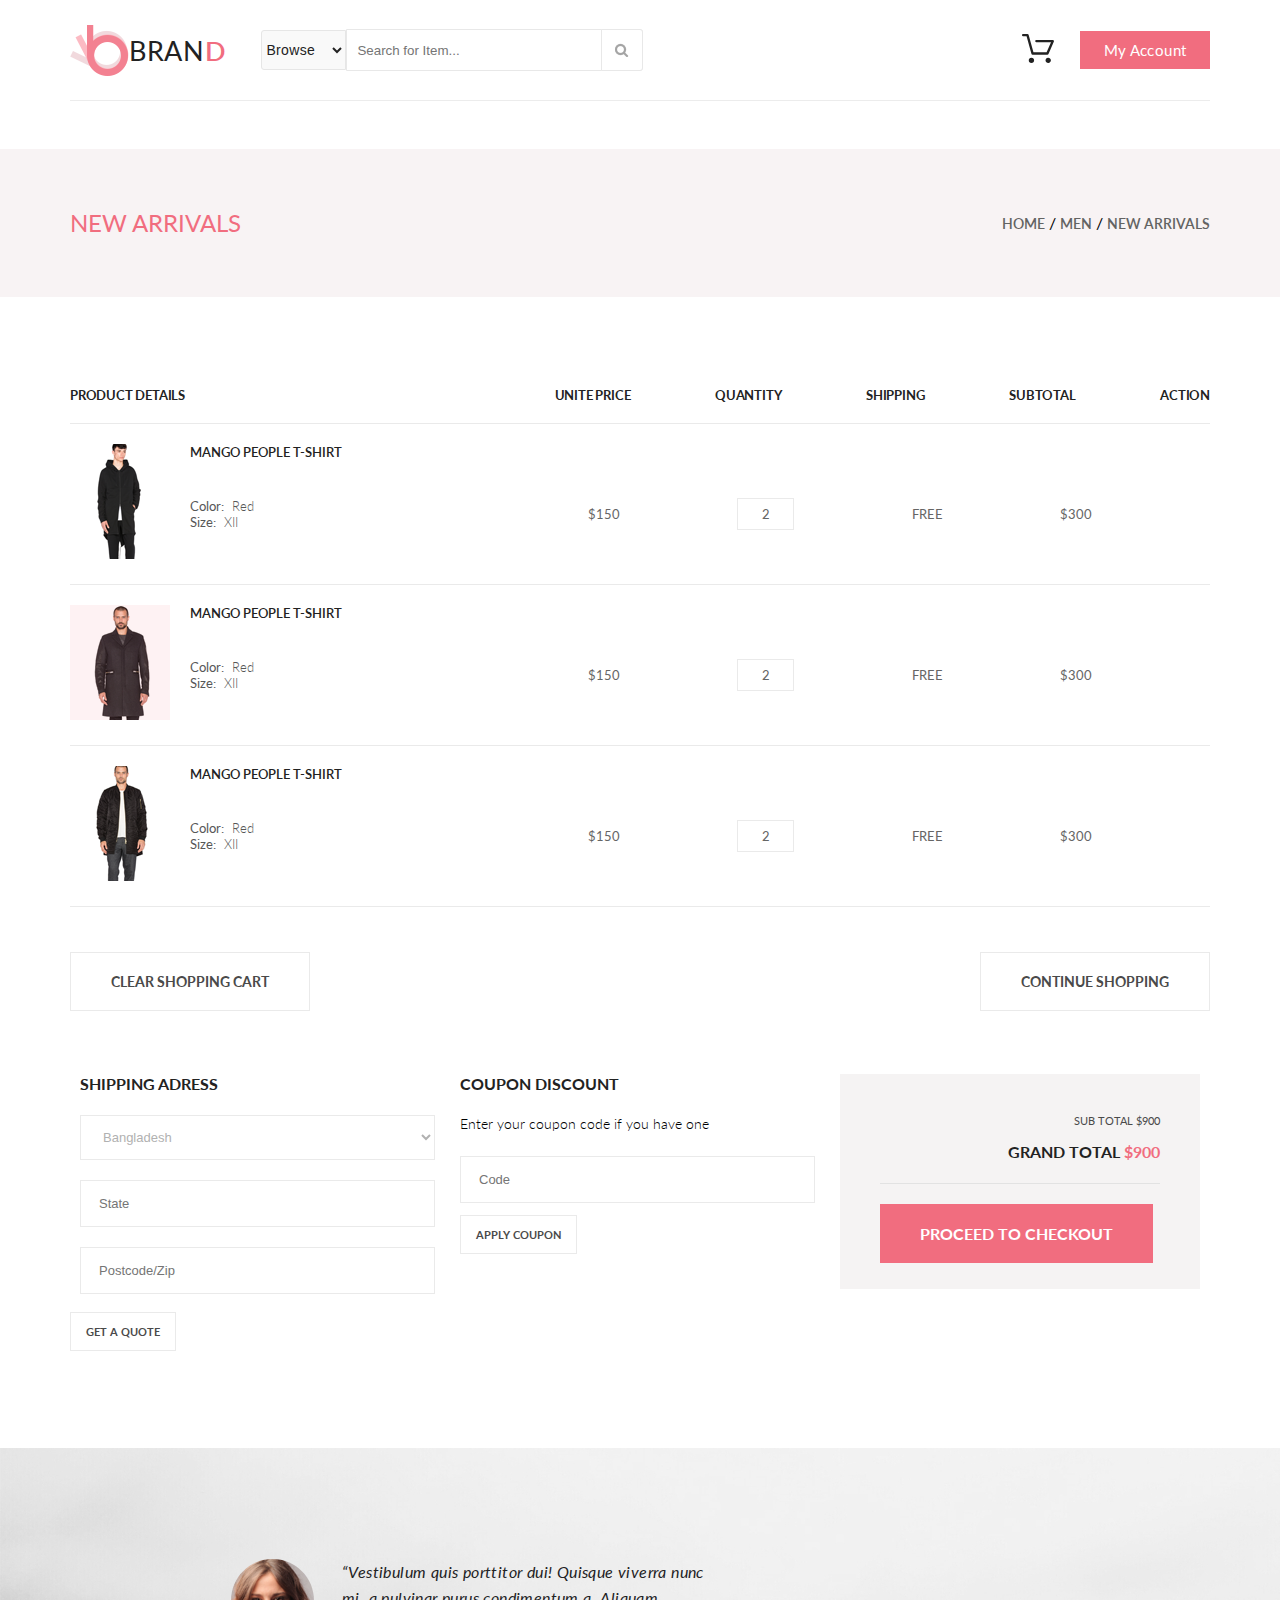
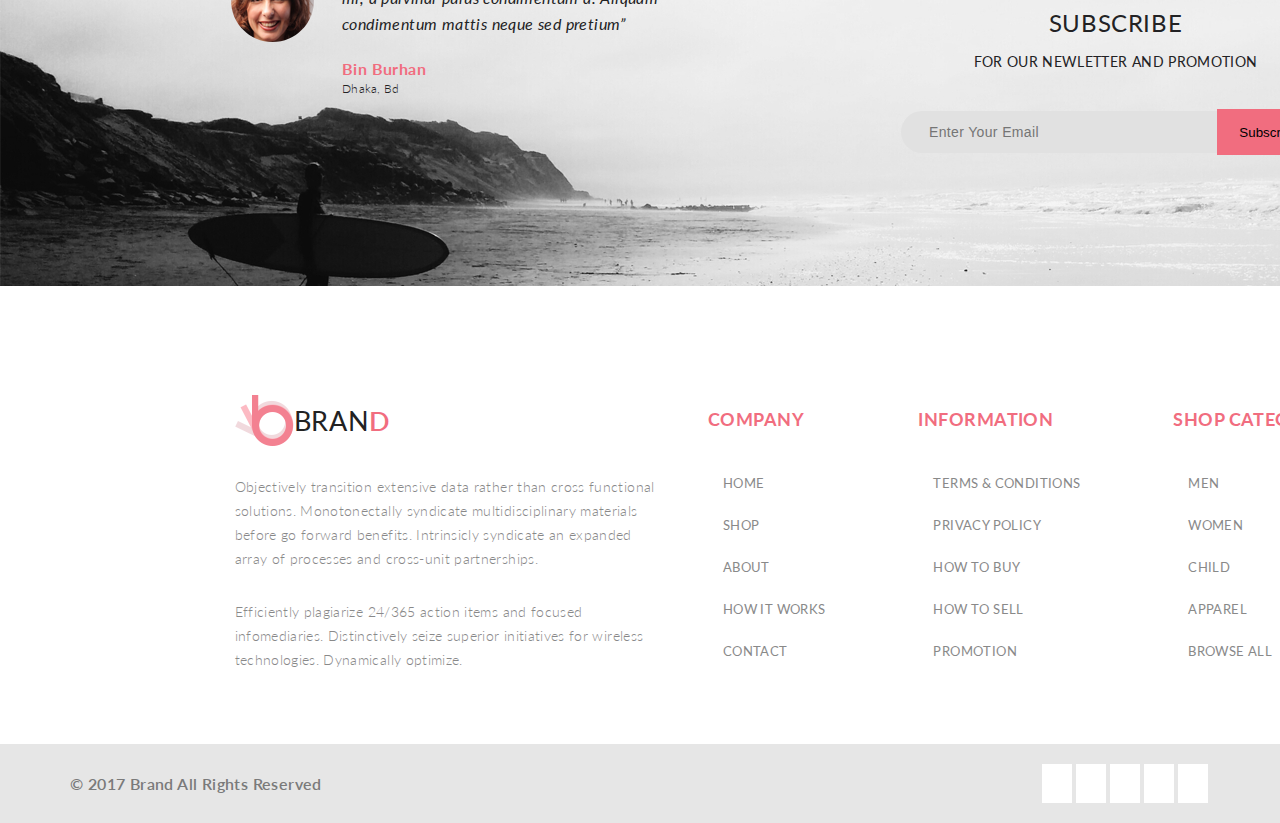
<file: Lesson2_Homework/Task 2/shopping-cart.html>
<!DOCTYPE html>
<html lang="en">
<head>
    <meta charset="UTF-8">
    <title>Shopping Cart</title>
    <link rel="stylesheet" href="css/style.css">
    <link href="https://fonts.googleapis.com/css?family=Lato:300,400" rel="stylesheet">
    <link rel="stylesheet" href="https://use.fontawesome.com/releases/v5.5.0/css/all.css"
          integrity="sha384-B4dIYHKNBt8Bc12p+WXckhzcICo0wtJAoU8YZTY5qE0Id1GSseTk6S+L3BlXeVIU" crossorigin="anonymous">
</head>
<body>
<div class="container header">

    <div class="brand-top">
        <div class="brand-top-left">
            <a href="index.html" class="brand">
                <img src="img/logo.png" alt="logo">
                BRAN
                <span class="logo-D">D</span>
            </a>
            <form class="header-form" action="">
                <div class="browse">
                    <select name="Browse" id="">
                        <option value="">Browse</option>
                        <option value="">Option2</option>
                    </select>
                </div>
                <input type="search" placeholder="Search for Item...">
                <button type="submit"></button>
            </form>
        </div>

        <div class="brand-top-right">
            <a href="#"><img class="cart-top" src="img/cart.svg" alt="cart"></a>
            <a href="chechout.html" class="my-account-button">My Account</a>
        </div>
    </div>

    <div id="menu" class="navigation">

    </div>
</div>

<div class="top-line-back">
    <div class="container top-line">
        <div class="top-line-left">
            new arrivals
        </div>
        <div class="top-line-right">
            <ul>
                <li><a href="#">Home</a></li>
                <li><a href="#">Men</a></li>
                <li><a href="#">New arrivals</a></li>
            </ul>
        </div>
    </div>
</div>

<div class="container cart-items">
    <div class="cart-header">
        <div class="main-item-text">Product details</div>
        <div class="item-title">Unite price</div>
        <div class="item-title">Quantity</div>
        <div class="item-title">Shipping</div>
        <div class="item-title">Subtotal</div>
        <div class="item-title">Action</div>
    </div>
    <div class="cart-item-row">
        <div class="cart-item-main">
            <img src="img/item-1.png" alt="" class="cart-item-main-img">
            <div class="cart-item-main-text-field">
                <div class="cart-item-main-text-field-top">mango people t-shirt</div>
                <div class="cart-item-main-text-field-bot">Color: <span>Red</span></div>
                <div class="cart-item-main-text-field-bot">Size: <span>XII</span></div>
            </div>
        </div>
        <div class="cart-item-small">$150</div>
        <div class="input-item-count">2</div>
        <div class="cart-item-small">FREE</div>
        <div class="cart-item-small">$300</div>
        <div class="cart-item-small"><i class="fas fa-times-circle"></i></div>
    </div>
    <div class="cart-item-row">
        <div class="cart-item-main">
            <img src="img/item-2.png" alt="" class="cart-item-main-img">
            <div class="cart-item-main-text-field">
                <div class="cart-item-main-text-field-top">mango people t-shirt</div>
                <div class="cart-item-main-text-field-bot">Color: <span>Red</span></div>
                <div class="cart-item-main-text-field-bot">Size: <span>XII</span></div>
            </div>
        </div>
        <div class="cart-item-small">$150</div>
        <div class="input-item-count">2</div>
        <div class="cart-item-small">FREE</div>
        <div class="cart-item-small">$300</div>
        <div class="cart-item-small"><i class="fas fa-times-circle"></i></div>
    </div>
    <div class="cart-item-row">
        <div class="cart-item-main">
            <img src="img/item-3.png" alt="" class="cart-item-main-img">
            <div class="cart-item-main-text-field">
                <div class="cart-item-main-text-field-top">mango people t-shirt</div>
                <div class="cart-item-main-text-field-bot">Color: <span>Red</span></div>
                <div class="cart-item-main-text-field-bot">Size: <span>XII</span></div>
            </div>
        </div>
        <div class="cart-item-small">$150</div>
        <div class="input-item-count">2</div>
        <div class="cart-item-small">FREE</div>
        <div class="cart-item-small">$300</div>
        <div class="cart-item-small"><i class="fas fa-times-circle"></i></div>
    </div>
</div>

<div class="container cart-buttons">
    <a href="#" class="cart-button">Clear shopping cart</a>
    <a href="#" class="cart-button">Continue shopping</a>
</div>

<div class="container cart-data">
    <div class="cart-data-box">
        <div class="cart-data-text-top">Shipping adress</div>
        <select name="country" id="country" class="dropbox-country input-form">
            <option value="Bangladesh">Bangladesh</option>
            <option value="India">India</option>
        </select>
        <input type="text" placeholder="State" class="input-form">
        <input type="text" placeholder="Postcode/Zip" class="input-form">
    </div>
    <div class="cart-data-box">
        <div class="cart-data-text-top">coupon discount</div>
        <div class="cart-data-small-text">Enter your coupon code if you have one</div>
        <input type="text" placeholder="Code" class="input-form">
        <a href="#" class="quote-button-left">Apply coupon</a>
    </div>
    <div class="cart-data-box data-right">
        <p class="total-small-text">SUB TOTAL $900</p>
        <p class="total-big-text">GRAND TOTAL <span>$900</span></p>
        <a href="#" class="checkout">Proceed to checkout</a>
    </div>
</div>

<div class="container quote-button">
    <a href="#" class="quote-button-left">Get a quote</a>
</div>


<footer>

    <div class="subscribe">
        <figure>
            <img src="img/Bin-Burhan.png" alt="">
            <figcaption>
                <div class="quote-text">
                    “Vestibulum quis porttitor dui! Quisque viverra nunc mi,
                    a pulvinar purus condimentum a. Aliquam condimentum mattis neque sed pretium”
                </div>
                <div class="quote-author">
                    <div class="first-line-quote-text">
                        Bin Burhan
                    </div>
                    <div class="second-line-quote-text">
                        Dhaka, Bd
                    </div>
                </div>
            </figcaption>
        </figure>
        <div class="sub">
            <div class="sub-title">
                <div class="first-line-sub-text">
                    Subscribe
                </div>
                <div class="second-line-sub-text">
                    FOR OUR NEWLETTER AND PROMOTION
                </div>
            </div>
            <form action="" name="subscribe" class="sub-form">
                <input type="text" class="sub-field" placeholder="Enter Your Email">
                <input type="button" class="sub-button" value="Subscribe">
            </form>
        </div>
    </div>

    <div class="container footer-nav">
        <a href="index.html" class="brand">
            <img src="img/logo.png" alt="logo">
            BRAN
            <span class="logo-D">D</span>
        </a>
        <div class="footer-text">
            <div class="first-footer-text">
                Objectively transition extensive data rather than cross functional solutions. Monotonectally syndicate
                multidisciplinary materials before go forward benefits. Intrinsicly syndicate an expanded array of
                processes and cross-unit partnerships.
            </div>

            <div class="second-footer-text">
                Efficiently plagiarize 24/365 action items and focused infomediaries.
                Distinctively seize superior initiatives for wireless technologies. Dynamically optimize.
            </div>
        </div>
        <nav>
            <div class="footer-nav-bar">
                Company
                <ul>
                    <li><a href="#">Home</a></li>
                    <li><a href="#">Shop</a></li>
                    <li><a href="#">About</a></li>
                    <li><a href="#">How It Works</a></li>
                    <li><a href="#">Contact</a></li>
                </ul>
            </div>
            <div class="footer-nav-bar">
                Information
                <ul>
                    <li><a href="#">Terms & Conditions</a></li>
                    <li><a href="#">Privacy Policy</a></li>
                    <li><a href="#">How to Buy</a></li>
                    <li><a href="#">How to Sell</a></li>
                    <li><a href="#">Promotion</a></li>
                </ul>
            </div>
            <div class="footer-nav-bar">
                Shop category
                <ul>
                    <li><a href="#">Men</a></li>
                    <li><a href="#">Women</a></li>
                    <li><a href="#">Child</a></li>
                    <li><a href="#">Apparel</a></li>
                    <li><a href="#">Browse all</a></li>
                </ul>
            </div>
        </nav>
    </div>


</footer>
<div class="bottom-back">
    <div class="container bottom">
        <div class="copyright">
            &copy; 2017 Brand All Rights Reserved
        </div>
        <div class="social">
            <a href="#" class="social-links"><i class="fab fa-facebook-f"></i></a>
            <a href="#" class="social-links"><i class="fab fa-twitter"></i></a>
            <a href="#" class="social-links"><i class="fab fa-linkedin"></i></a>
            <a href="#" class="social-links"><i class="fab fa-pinterest-p"></i></a>
            <a href="#" class="social-links"><i class="fab fa-google-plus-g"></i></a>
        </div>
    </div>
</div>

</body>
</html>
</file>
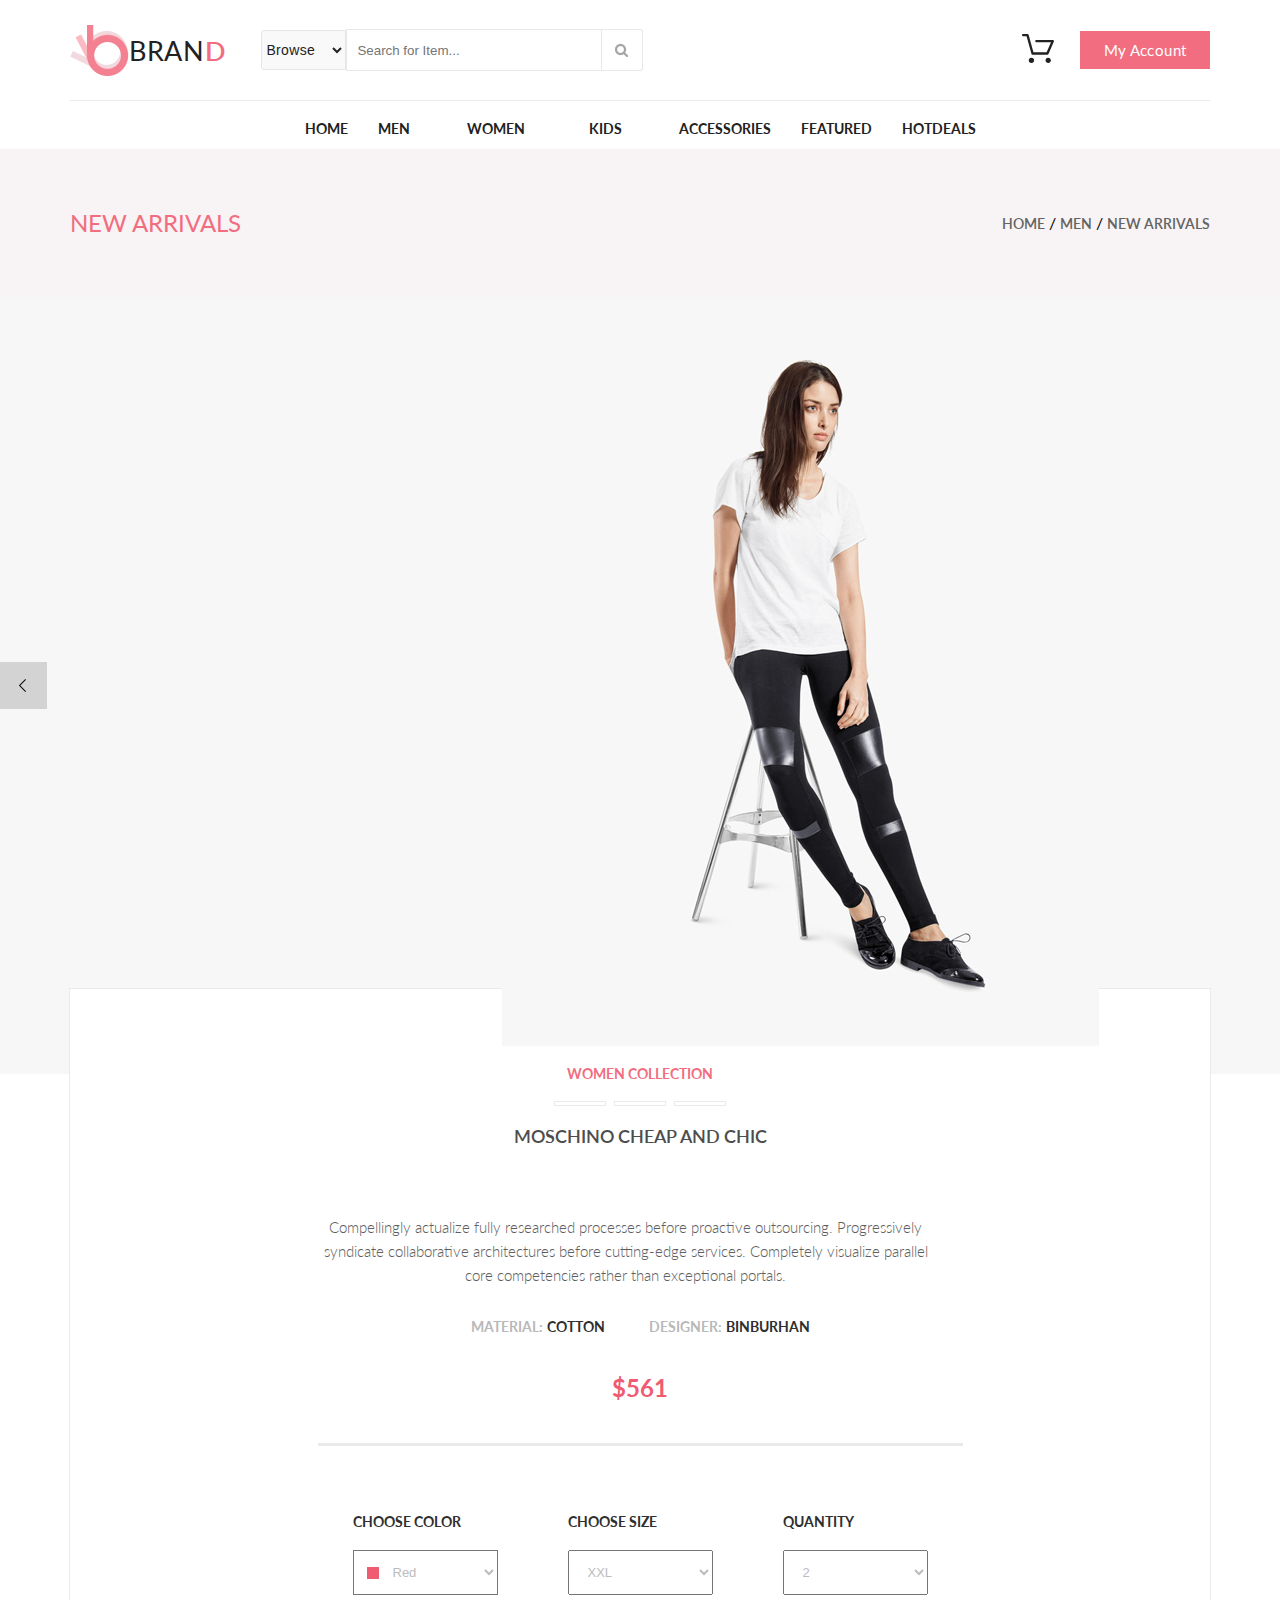
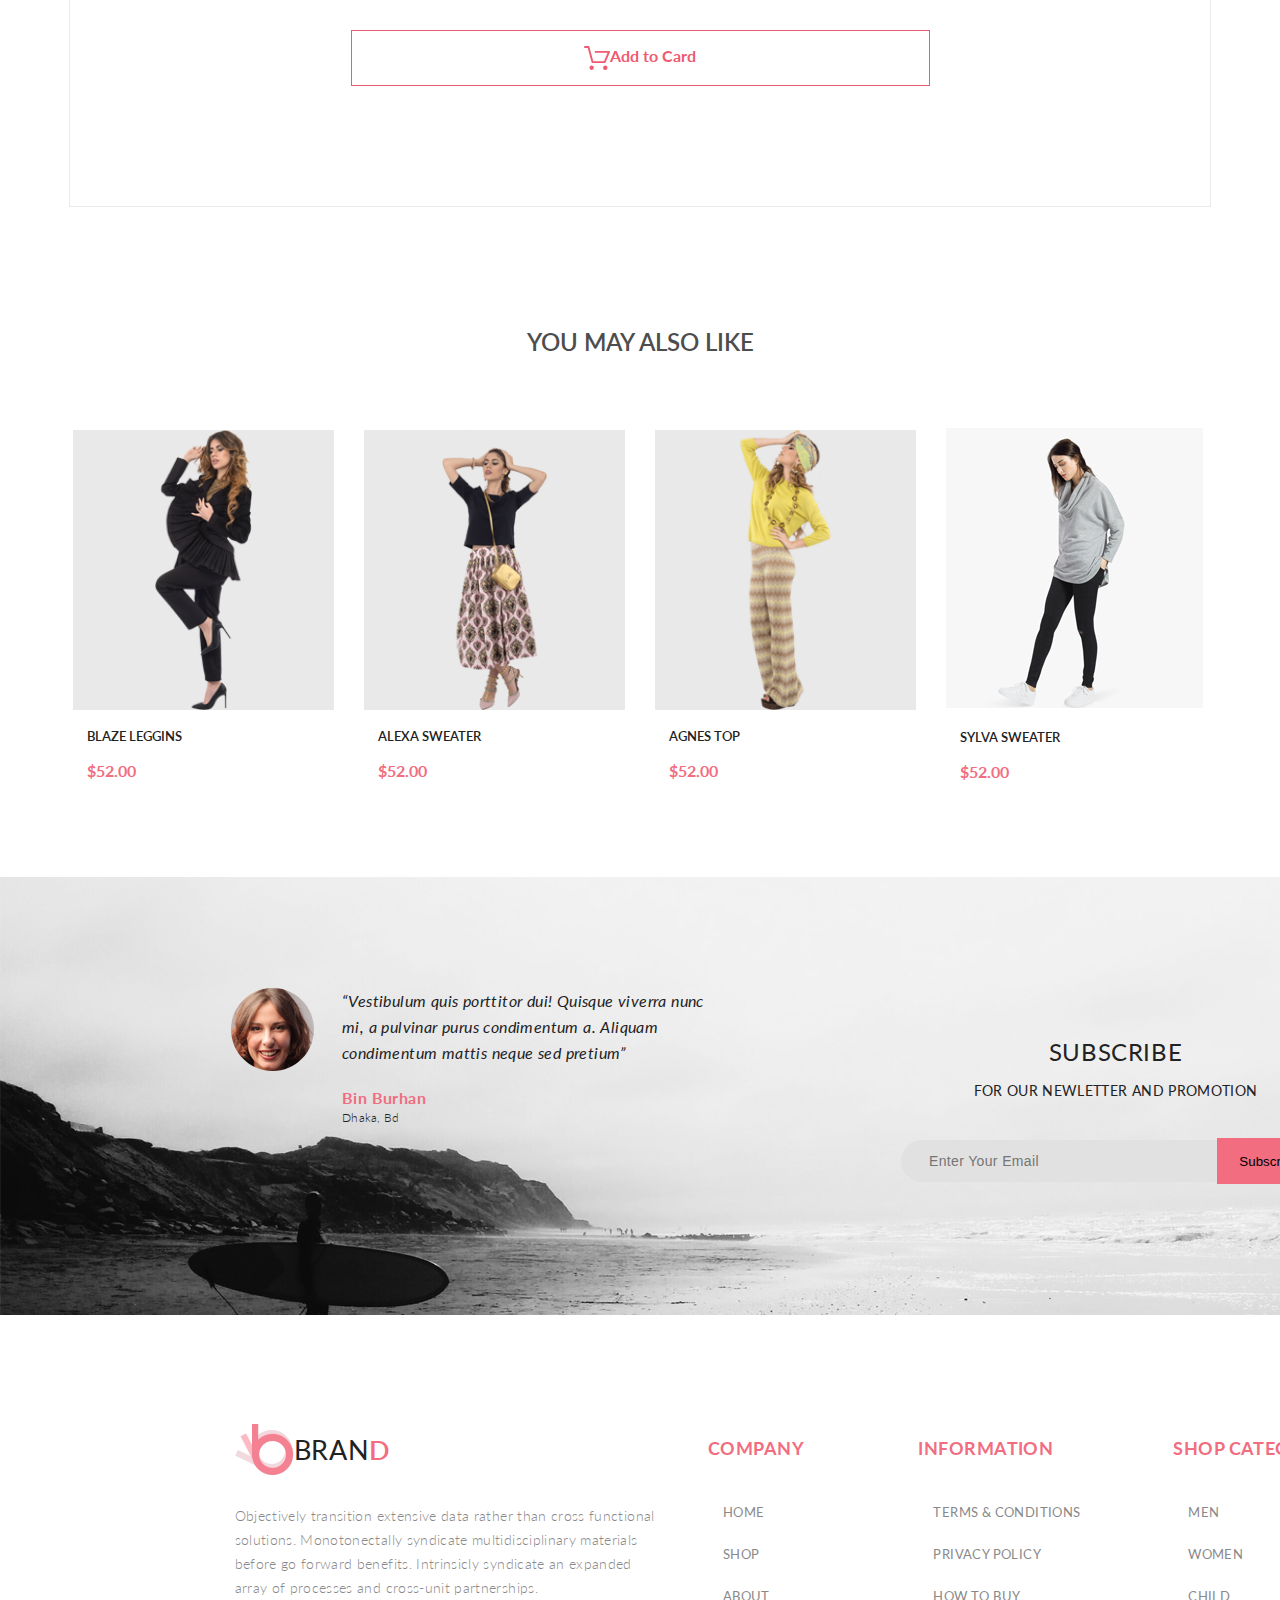
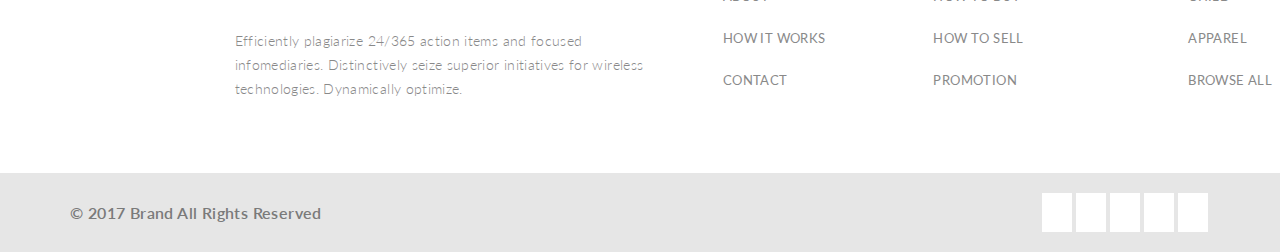
<file: Lesson2_Homework/Task 2/single-page.html>
<!DOCTYPE html>
<html lang="en">
<head>
    <meta charset="UTF-8">
    <title>Single Page</title>
    <link rel="stylesheet" href="css/style.css">
    <link href="https://fonts.googleapis.com/css?family=Lato:300,400" rel="stylesheet">
    <link rel="stylesheet" href="https://use.fontawesome.com/releases/v5.5.0/css/all.css"
          integrity="sha384-B4dIYHKNBt8Bc12p+WXckhzcICo0wtJAoU8YZTY5qE0Id1GSseTk6S+L3BlXeVIU" crossorigin="anonymous">
</head>
<body>
<div class="container header">

    <div class="brand-top">
        <div class="brand-top-left">
            <a href="index.html" class="brand">
                <img src="img/logo.png" alt="logo">
                BRAN
                <span class="logo-D">D</span>
            </a>
            <form class="header-form" action="">
                <div class="browse">
                    <select name="Browse" id="">
                        <option value="">Browse</option>
                        <option value="">Option2</option>
                    </select>
                </div>
                <input type="search" placeholder="Search for Item...">
                <button type="submit"></button>
            </form>
        </div>

        <div class="brand-top-right">
            <a href="shopping-cart.html"><img class="cart-top" src="img/cart.svg" alt="cart"></a>
            <a href="chechout.html" class="my-account-button">My Account</a>
        </div>
    </div>

    <div id="menu" class="navigation">

    </div>
</div>

<div class="top-line-back">
    <div class="container top-line">
        <div class="top-line-left">
            new arrivals
        </div>
        <div class="top-line-right">
            <ul>
                <li><a href="#">Home</a></li>
                <li><a href="#">Men</a></li>
                <li><a href="#">New arrivals</a></li>
            </ul>
        </div>
    </div>
</div>

<div class="main-picture-back">
    <div class="main-picture-pag">
        <a href="#">
            <div class="arrow-left"></div>
        </a>
        <a href="#"><img src="img/product-big.jpg" alt="product main" class="big-picture"></a>
        <a href="#">
            <div class="arrow-right"></div>
        </a>
    </div>
</div>


<div class="container specification">
    <div class="spec-title">
        <div class="spec-text-title">
            Women collection
        </div>
        <div class="spec-pagination">
            <ul class="menu-pag">
                <li><a href="#" class="menu-link"></a></li>
                <li><a href="#" class="menu-link"></a></li>
                <li><a href="#" class="menu-link"></a></li>
            </ul>
        </div>
        <div class="spec-name">
            Moschino Cheap And Chic
        </div>

        <div class="main-text">
            Compellingly actualize fully researched processes before proactive
            outsourcing. Progressively syndicate collaborative architectures
            before cutting-edge services. Completely visualize parallel core
            competencies rather than exceptional portals.
        </div>

        <div class="description">
            <div class="descr-bar">
                <div class="descr-title">
                    Material:
                </div>
                <div class="descr-text">
                    Cotton
                </div>
            </div>
            <div class="descr-bar">
                <div class="descr-title">
                    Designer:
                </div>
                <div class="descr-text">
                    Binburhan
                </div>
            </div>
        </div>

        <div class="single-page-price">
            $561
        </div>

        <div class="choice-bar">
            <div class="choice-double">
                <div class="choice-title">
                    CHOOSE COLOR
                </div>
                <select name="color-choice" id="choice-color" class="option-box red-square">
                    <option value="Red" class="red-square-opt">Red</option>
                    <option value="Green">Green</option>
                    <option value="Yellow">Yellow</option>
                </select>
            </div>

            <div class="choice-double">
                <div class="choice-title">
                    CHOOSE SIZE
                </div>
                <select name="size-choice" id="size-choice" class="option-box">
                    <option value="XXL">XXL</option>
                    <option value="XL">XL</option>
                    <option value="L">L</option>
                </select>
            </div>

            <div class="choice-double">
                <div class="choice-title">
                    QUANTITY
                </div>
                <select name="quantity-choice" id="quantity-choice" class="option-box">
                    <option value="2">2</option>
                    <option value="1">1</option>
                    <option value="3">3</option>
                </select>
            </div>
        </div>

        <div class="add-to-cart-big">
            <img src="img/cart-red.svg" alt="cart-red">
            Add to Card
        </div>
    </div>
</div>


<div class="container like-also">
    <div class="like-also-text">You may also like</div>
    <div class="picture-block">
        <div class="item">
            <a href="#" class="featured-item">
                <div class="back-pic"><img src="img/picture-like-1.png" class="featured-picture" alt=""></div>
                <div class="featured-item-text">blaze leggins</div>
                <div class="featured-item-price">$52.00</div>
            </a>
        </div>
        <div class="item">
            <a href="#" class="featured-item">
                <div class="back-pic"><img src="img/picture-like-2.png" class="featured-picture" alt=""></div>
                <div class="featured-item-text">alexa sweater</div>
                <div class="featured-item-price">$52.00</div>
            </a>
        </div>
        <div class="item">
            <a href="#" class="featured-item">
                <div class="back-pic"><img src="img/picture-like-3.png" class="featured-picture" alt=""></div>
                <div class="featured-item-text">agnes top</div>
                <div class="featured-item-price">$52.00</div>
            </a>
        </div>
        <div class="item">
            <a href="#" class="featured-item">
                <img src="img/picture-like-4.jpg" class="featured-picture" alt="">
                <div class="featured-item-text">sylva sweater</div>
                <div class="featured-item-price">$52.00</div>
            </a>
        </div>
    </div>
</div>


<footer>

    <div class="subscribe">
        <figure>
            <img src="img/Bin-Burhan.png" alt="">
            <figcaption>
                <div class="quote-text">
                    “Vestibulum quis porttitor dui! Quisque viverra nunc mi,
                    a pulvinar purus condimentum a. Aliquam condimentum mattis neque sed pretium”
                </div>
                <div class="quote-author">
                    <div class="first-line-quote-text">
                        Bin Burhan
                    </div>
                    <div class="second-line-quote-text">
                        Dhaka, Bd
                    </div>
                </div>
            </figcaption>
        </figure>
        <div class="sub">
            <div class="sub-title">
                <div class="first-line-sub-text">
                    Subscribe
                </div>
                <div class="second-line-sub-text">
                    FOR OUR NEWLETTER AND PROMOTION
                </div>
            </div>
            <form action="" name="subscribe" class="sub-form">
                <input type="text" class="sub-field" placeholder="Enter Your Email">
                <input type="button" class="sub-button" value="Subscribe">
            </form>
        </div>
    </div>

    <div class="container footer-nav">
        <a href="index.html" class="brand">
            <img src="img/logo.png" alt="logo">
            BRAN
            <span class="logo-D">D</span>
        </a>
        <div class="footer-text">
            <div class="first-footer-text">
                Objectively transition extensive data rather than cross functional solutions. Monotonectally syndicate
                multidisciplinary materials before go forward benefits. Intrinsicly syndicate an expanded array of
                processes and cross-unit partnerships.
            </div>

            <div class="second-footer-text">
                Efficiently plagiarize 24/365 action items and focused infomediaries.
                Distinctively seize superior initiatives for wireless technologies. Dynamically optimize.
            </div>
        </div>
        <nav>
            <div class="footer-nav-bar">
                Company
                <ul>
                    <li><a href="#">Home</a></li>
                    <li><a href="#">Shop</a></li>
                    <li><a href="#">About</a></li>
                    <li><a href="#">How It Works</a></li>
                    <li><a href="#">Contact</a></li>
                </ul>
            </div>
            <div class="footer-nav-bar">
                Information
                <ul>
                    <li><a href="#">Terms & Conditions</a></li>
                    <li><a href="#">Privacy Policy</a></li>
                    <li><a href="#">How to Buy</a></li>
                    <li><a href="#">How to Sell</a></li>
                    <li><a href="#">Promotion</a></li>
                </ul>
            </div>
            <div class="footer-nav-bar">
                Shop category
                <ul>
                    <li><a href="#">Men</a></li>
                    <li><a href="#">Women</a></li>
                    <li><a href="#">Child</a></li>
                    <li><a href="#">Apparel</a></li>
                    <li><a href="#">Browse all</a></li>
                </ul>
            </div>
        </nav>
    </div>


</footer>
<div class="bottom-back">
    <div class="container bottom">
        <div class="copyright">
            &copy; 2017 Brand All Rights Reserved
        </div>
        <div class="social">
            <a href="#" class="social-links"><i class="fab fa-facebook-f"></i></a>
            <a href="#" class="social-links"><i class="fab fa-twitter"></i></a>
            <a href="#" class="social-links"><i class="fab fa-linkedin"></i></a>
            <a href="#" class="social-links"><i class="fab fa-pinterest-p"></i></a>
            <a href="#" class="social-links"><i class="fab fa-google-plus-g"></i></a>
        </div>
    </div>
</div>
<script src="menu.js"></script>
</body>
</html>
</file>
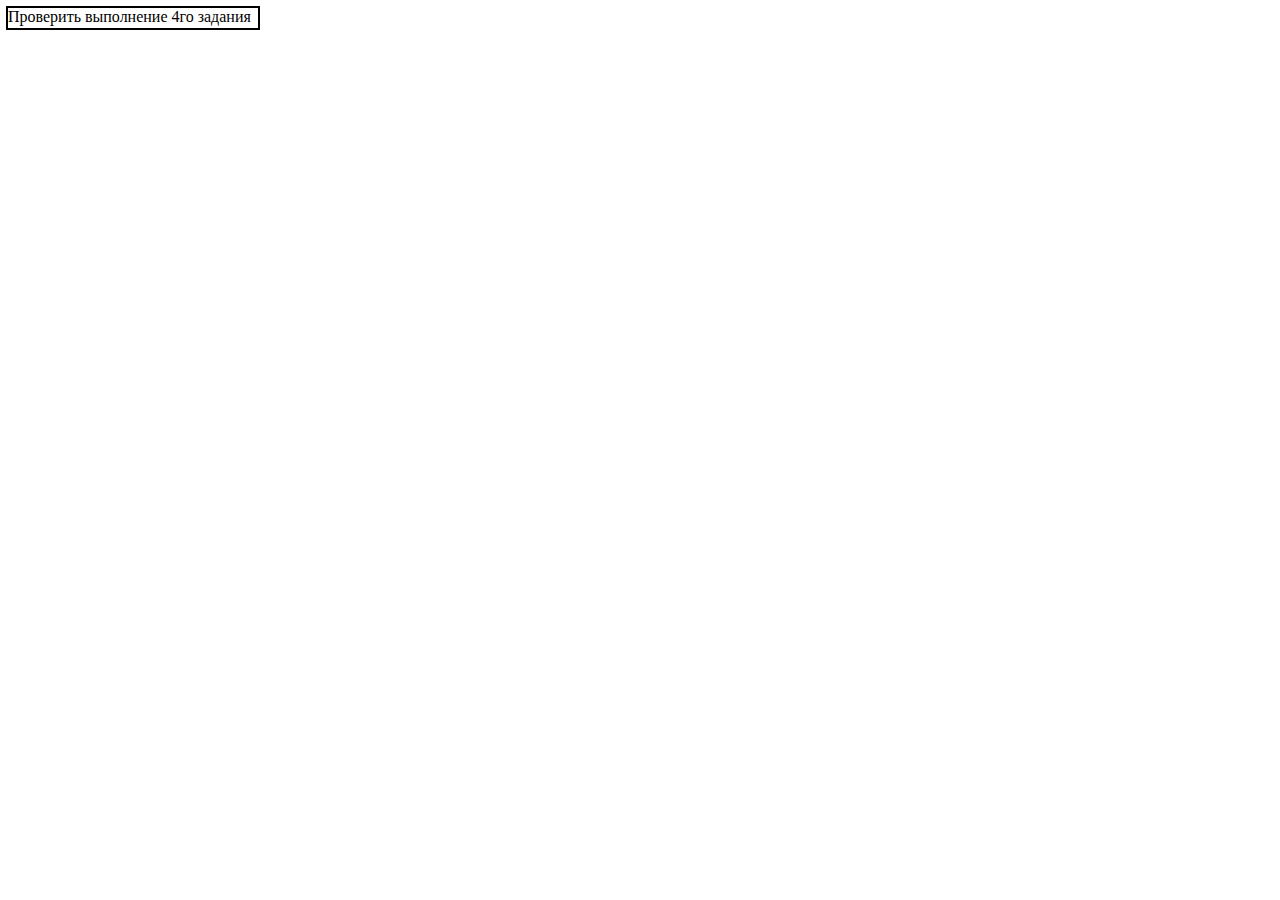
<file: Lesson2_Homework/Task 3 and task 4/Homework2_JS_Advanced_Lazarenko.html>
<!DOCTYPE html>
<html lang="en">
<head>
    <meta charset="UTF-8">
    <title>Lesson2</title>
    <style>
        #thumbnails  img {
            outline: 2px red hidden;
            margin: 10px;
        }

        #thumbnails  img:hover {
            outline: 2px red solid;
        }
        #bigPicture {
            width: 600px;
            height: 600px;
        }
        #response4 {
            width: 250px;
            height: 20px;
            outline: 2px black solid;
        }

        .green {
            background-color: green;
        }
        .red {
            background-color: red;
        }
    </style>
</head>
<body>
<div id="response4">Проверить выполнение 4го задания</div>
<div id="response">
    <div id="thumbnails"></div>
    <div id="bigPicture"></div>
</div>

<script src="js/Homework_2.js"></script>
</body>
</html>
</file>
<file: Lesson2_Homework/Task 2/css/style.css>
@charset "UTF-8";
* {
  margin: 0;
  padding: 0; }

body {
  font-family: "Lato", sans-serif; }

.container {
  width: 1140px;
  margin: 0 auto; }

.header {
  display: flex;
  align-items: center;
  flex-direction: column;
  background-color: #ffffff; }

.brand-top {
  display: flex;
  justify-content: space-between;
  align-items: center;
  height: 100px;
  width: 1140px;
  border-bottom: 1px solid #ececec;
  background-color: #ffffff; }

.brand-top-left {
  display: flex;
  justify-content: space-between;
  align-items: center; }

.brand {
  display: flex;
  align-items: center;
  color: #222222;
  font-size: 27px;
  font-weight: 400;
  letter-spacing: 0.68px;
  text-transform: uppercase;
  text-decoration: none;
  transition: transform 0.5s ease-in-out; }

.brand-top-left .brand:hover {
  transform: rotate(360deg);
  transition: transform 0.5s ease-in-out; }

.logo-D {
  color: #f16d7f;
  font-weight: 600;
  letter-spacing: 0.68px; }

.browse select {
  width: 85px;
  height: 40px;
  margin-left: 35px;
  color: #222222;
  font-size: 14px;
  font-weight: 300;
  line-height: 37px;
  letter-spacing: 0.35px;
  border-radius: 3px 0 0 3px;
  border: 1px solid #e6e6e6;
  background-color: #f9f9f9; }

.header-form {
  display: flex;
  align-items: center;
  position: relative;
  margin: 0 auto;
  background-color: #ffffff;
  width: 417px;
  height: 38px;
  border-radius: 0 3px 3px 0; }

.header-form input {
  width: 100%;
  height: 42px;
  padding-left: 10px;
  padding-right: 10px;
  border: 1px solid #e8e8e8;
  border-radius: 0 3px 3px 0;
  outline: none;
  background: #ffffff;
  color: #222224; }

.header-form button {
  position: absolute;
  top: -2px;
  right: 0;
  width: 42px;
  height: 42px;
  border: 1px solid #e8e8e8;
  background: #ffffff url("../img/search.png") no-repeat center;
  border-radius: 0 3px 3px 0;
  cursor: pointer; }

.brand-top-right {
  display: flex;
  align-items: center; }

.cart-top {
  padding-right: 26px; }

.my-account-button {
  width: 130px;
  height: 38px;
  text-align: center;
  background-color: #f16d7f;
  text-decoration: none;
  color: #ffffff;
  font-size: 15px;
  font-weight: 400;
  letter-spacing: 0.38px;
  line-height: 38px; }

.navigation {
  height: 48px;
  display: flex; }

.nav {
  list-style-type: none;
  display: flex;
  justify-content: center;
  margin-top: 15px; }

.nav li a {
  text-decoration: none;
  padding: 11px 15px;
  width: 680px;
  height: 10px;
  color: #222222;
  font-size: 14px;
  font-weight: 700;
  line-height: 26px;
  text-transform: uppercase;
  border-bottom: 3px solid transparent; }

.nav li a:hover {
  border-bottom: 3px solid #ef5b70; }

.nav li:hover ul.submenu {
  visibility: visible; }

ul.submenu {
  visibility: hidden;
  background-color: white;
  padding-bottom: 7px; }

.submenu li {
  list-style-type: none;
  margin-bottom: 5px;
  margin-top: 5px; }

.itemLink ul {
  margin-top: 10px; }

.brand-back {
  background-color: #e8e8e8; }

.brand-main {
  height: 614px;
  background: url("../img/brand-back.jpg") 0 -51px;
  display: flex;
  align-items: flex-start; }

.brand-text {
  margin-top: 225px;
  padding-left: 12px;
  border-left: 12px solid #f16d7f; }

.first-line-text {
  color: #222222;
  font-size: 60px;
  letter-spacing: 1.5px;
  font-weight: 700;
  text-transform: uppercase;
  line-height: 45px;
  margin-bottom: 20px; }

.second-line-text {
  color: #222222;
  font-size: 40px;
  letter-spacing: 1px;
  font-weight: 700;
  text-transform: uppercase;
  line-height: 30px; }

.pink {
  font-size: 40px;
  color: #f16d7f;
  letter-spacing: 1px;
  font-weight: 700;
  text-transform: uppercase; }

.offers {
  position: relative;
  height: 824px;
  margin-top: 98px; }

.for-men {
  width: 560px;
  height: 542px;
  position: relative;
  float: left;
  background-image: url("../img/for-men.jpg");
  margin-right: 20px;
  margin-bottom: 20px; }

.women {
  width: 560px;
  height: 261px;
  position: relative;
  float: left;
  background-image: url("../img/women.jpg");
  margin-bottom: 20px; }

.accesories {
  position: relative;
  float: left;
  width: 560px;
  height: 261px;
  background-color: #dadad2;
  margin-right: 20px; }

.trendy {
  position: relative;
  margin-top: -108px;
  margin-left: 149px; }

.for-kids {
  width: 560px;
  height: 542px;
  position: relative;
  float: left;
  margin-top: -281px;
  background-image: url("../img/for-kids.jpg"); }

.bookmark {
  height: 82px;
  display: inline-block;
  position: relative;
  margin-top: 26px;
  background-color: #ffffff;
  z-index: 1; }

.bookmark-text {
  margin: 20px 16px; }

.bookmark-first-line {
  color: #222222;
  font-size: 18px;
  font-weight: 700;
  text-transform: uppercase;
  letter-spacing: 0.45px;
  line-height: 18px;
  margin-bottom: 4px; }

.bookmark-second-line {
  color: #f16d7f;
  font-size: 30px;
  font-weight: 700;
  text-transform: uppercase;
  letter-spacing: 0.75px;
  line-height: 30px; }

.featured-text {
  display: flex;
  margin-top: 100px;
  height: 51px;
  justify-content: center;
  flex-direction: column;
  align-items: center;
  margin-bottom: 43px; }

.first-featured-text {
  color: #222222;
  font-size: 30px;
  font-weight: 700;
  line-height: 23px;
  letter-spacing: 0.75px;
  margin-bottom: 16px; }

.second-featured-text {
  color: #9f9f9f;
  font-size: 14px;
  font-weight: 400;
  line-height: 12px;
  letter-spacing: 0.35px; }

.featured-area {
  display: flex;
  flex-wrap: wrap;
  justify-content: space-between; }

.item {
  width: 261px;
  position: relative;
  margin-bottom: 39px; }

.item:hover .featured-item img {
  filter: brightness(50%); }

.item:hover {
  box-shadow: 0 5px 8px rgba(0, 0, 0, 0.16); }

.item:hover .add-to-card {
  display: flex; }

.featured-item {
  display: block;
  text-decoration: none; }

.add-to-card {
  position: absolute;
  top: 94px;
  width: 261px;
  justify-content: center;
  display: none;
  align-items: center; }

.cart {
  border: 1px solid #ffffff;
  display: block;
  padding: 14px;
  color: #ffffff;
  font-size: 15px;
  font-weight: 700;
  text-decoration: none;
  /*line-height: 15px */ }

.cart:hover {
  box-shadow: 0 0 5px #fff; }

.featured-item-text {
  margin-top: 18px;
  margin-left: 14px;
  color: #222222;
  font-size: 13px;
  font-weight: 600;
  text-transform: uppercase; }

.featured-item-price {
  color: #f16d7f;
  margin-top: 17px;
  margin-left: 14px;
  margin-bottom: 20px;
  font-size: 16px;
  font-weight: 700;
  text-transform: uppercase; }

.browse-all-area {
  display: flex;
  justify-content: center;
  height: 180px;
  align-items: center; }

.browse-button {
  text-decoration: none;
  background-color: #f16d7f;
  padding: 18px 25px;
  color: #ffffff;
  font-size: 16px;
  font-weight: 700;
  line-height: 12px;
  letter-spacing: 0.4px; }

.benefits {
  height: 529px;
  display: flex; }

.discount-offer {
  background: url("../img/offer-for-women.jpg") no-repeat;
  width: 767px; }

.offer-text {
  margin-top: 146px;
  margin-left: 39px; }

.first-line-offer-text {
  color: #ffffff;
  font-size: 54px;
  font-weight: 700;
  text-transform: uppercase;
  letter-spacing: 1.5px; }

.offer-red {
  color: #f16d7f;
  letter-spacing: 1.5px; }

.second-line-offer-text {
  color: #ffffff;
  font-weight: 700;
  text-transform: uppercase;
  font-size: 32px;
  letter-spacing: 0.9px; }

.advantages {
  display: flex;
  flex-direction: column;
  justify-content: center;
  align-items: center;
  background-color: #222224;
  width: 373px; }

.bonus {
  position: relative;
  height: 100px;
  width: 300px;
  margin: 36px 48px; }

.bonus img {
  float: left; }

.bonus-text {
  margin-left: 75px; }

.first-line-bonus-text {
  color: #fbfbfb;
  font-size: 20px;
  font-weight: 700;
  letter-spacing: 0.5px; }

.second-line-bonus-text {
  margin-top: 17px;
  color: #fbfbfb;
  font-size: 14px;
  font-weight: 300;
  line-height: 24px;
  letter-spacing: 0.35px; }

footer {
  padding-top: 97px;
  width: 1609px;
  margin: 0 auto; }

.subscribe {
  position: relative;
  height: 438px;
  background: url("../img/quote-back.jpg") no-repeat center; }

.subscribe figure {
  position: relative;
  float: left;
  margin-top: 111px;
  margin-left: 231px; }

.subscribe figure img {
  float: left; }

.subscribe figcaption {
  width: 386px;
  margin-left: 111px; }

.subscribe figcaption .quote-text {
  color: #222224;
  font-size: 16px;
  font-style: italic;
  line-height: 26px;
  letter-spacing: 0.4px; }

.subscribe figcaption .quote-author {
  margin-top: 19px; }

.subscribe figcaption .quote-author .first-line-quote-text {
  color: #f16d7f;
  font-size: 16px;
  font-weight: 700;
  letter-spacing: 0.4px;
  line-height: 26px; }

.subscribe figcaption .quote-author .second-line-quote-text {
  color: #222224;
  font-size: 12px;
  font-weight: 300;
  letter-spacing: 0.3px;
  line-height: 14px; }

.subscribe .sub {
  float: left;
  margin-top: 148px;
  margin-left: 128px; }

.subscribe .sub-title {
  margin-left: 54px;
  text-align: center; }

.subscribe .sub-title .first-line-sub-text {
  color: #222224;
  font-weight: 400;
  font-size: 24px;
  letter-spacing: 0.6px;
  line-height: 54px;
  text-transform: uppercase; }

.subscribe .sub-title .second-line-sub-text {
  color: #222224;
  font-weight: 400;
  font-size: 14px;
  letter-spacing: 0.35px;
  line-height: 24px;
  text-transform: uppercase; }

.subscribe .sub .sub-form {
  margin-top: 35px; }

.subscribe .sub .sub-form .sub-field {
  width: 282px;
  height: 42px;
  border-radius: 23px 0 0 23px;
  background-color: #e1e1e1;
  border: none;
  padding-left: 28px;
  padding-right: 10px;
  color: #222224;
  font-size: 14px;
  font-weight: 400;
  line-height: 54px;
  letter-spacing: 0.35px;
  margin-left: 45px; }

.subscribe .sub .sub-form .sub-button {
  width: 104px;
  height: 46px;
  border-radius: 0 23px 23px 0;
  background-color: #f16d7f;
  margin-left: -8px;
  border: none; }

.subscribe .sub .sub-form .sub-button:hover {
  border: 1px solid;
  cursor: pointer; }

.footer-nav {
  position: relative;
  height: 349px;
  padding-top: 109px; }

.footer-text {
  float: left;
  margin-top: 29px;
  width: 427px; }

.first-footer-text,
.second-footer-text {
  color: #898989;
  font-size: 14px;
  font-weight: 300;
  line-height: 24px;
  letter-spacing: 0.35px; }

.second-footer-text {
  margin-top: 29px; }

.footer-nav nav {
  display: flex;
  justify-content: space-around; }

.footer-nav-bar {
  color: #f16d7f;
  font-size: 18px;
  font-weight: 700;
  line-height: 26px;
  text-transform: uppercase;
  letter-spacing: 0.45px;
  margin-top: -40px; }

.footer-nav-bar ul {
  list-style-type: none;
  margin-top: 30px; }

.footer-nav-bar ul li a {
  color: #898989;
  font-size: 13px;
  font-weight: 400;
  letter-spacing: 0.4px;
  line-height: 42px;
  text-decoration: none; }

.bottom-back {
  background-color: #e6e6e6; }

.bottom {
  display: flex;
  justify-content: space-between;
  height: 79px;
  background-color: #e6e6e6;
  align-items: center; }

.copyright {
  color: #7a7a7a;
  font-size: 16px;
  font-weight: 600;
  line-height: 42px;
  letter-spacing: 0.4px; }

.social-links {
  padding: 10px 15px;
  margin: 0 2px;
  background-color: white;
  color: #9f9f9f; }

.social-links:hover {
  background-color: deeppink; }

/*Classes for product page */
.top-line-back {
  clear: both;
  background-color: #f8f3f4; }

.top-line {
  clear: both;
  display: flex;
  justify-content: space-between;
  align-items: center;
  height: 148px; }

.top-line-left {
  color: #f16d7f;
  font-size: 24px;
  font-weight: 400;
  line-height: 20px;
  text-transform: uppercase; }

.top-line-right ul li a {
  text-decoration: none;
  font-size: 14px;
  line-height: 20px;
  text-transform: uppercase;
  color: #636363;
  font-weight: 600; }

.top-line-right ul li a:hover {
  color: #f16d7f; }

.top-line-right ul {
  list-style-type: none; }

.top-line-right ul li {
  display: inline-block; }

.top-line-right ul li:not(:first-child):before {
  content: "/ "; }

.advantages-line-back {
  background-color: #222224; }

.advantages-line {
  height: 341px;
  display: flex;
  justify-content: space-around;
  align-items: center; }

.advantage-product {
  width: 310px;
  display: flex;
  flex-direction: column;
  align-items: center; }

.advantage-product .first-line-bonus-text {
  margin-top: 32px; }

.content {
  position: relative;
  padding-top: 59px; }

nav.side {
  width: 245px;
  float: left; }

nav summary {
  color: #ef5b70;
  font-size: 14px;
  font-weight: 700;
  text-transform: uppercase;
  height: 37px;
  border-left: 3px solid #ef5b70;
  padding-left: 10px;
  line-height: 37px;
  display: block; }

summary::-webkit-details-marker {
  display: none; }

summary::after {
  content: "▶";
  padding-left: 1.5em;
  font-size: 10px; }

details[open] > summary::after {
  content: "▼"; }

nav ul {
  list-style-type: none; }

nav ul li a {
  text-decoration: none;
  color: #6f6e6e;
  font-size: 14px;
  font-weight: 400;
  line-height: 33px;
  margin-left: 15px; }

.content-right {
  height: 1644px;
  width: 848px;
  position: relative;
  margin-left: 245px; }

.checkbox-bar {
  height: 165px; }

.checkbox-line {
  height: 115px;
  display: flex;
  justify-content: space-between; }

.trending-now {
  color: #6f6e6e;
  font-size: 14px;
  font-weight: 700;
  line-height: 20px;
  text-transform: uppercase; }

.choice {
  display: flex;
  flex-wrap: wrap;
  justify-content: space-around;
  width: 205px;
  margin-top: 5px; }

.choice ul {
  list-style-type: none; }

.choice ul li {
  display: inline-block; }

.choice ul li a {
  text-decoration: none;
  color: #6f6e6e;
  font-size: 14px;
  font-weight: 400;
  line-height: 26px;
  margin: 0 5px; }

.choice ul li:not(:first-child) {
  border-left: 1px solid #dfdfdf; }

.choice ul li:nth-child(4) {
  border-left: none; }

.pop-up-line {
  height: 50px;
  background-color: #f3f3f3; }

.size-checkbox {
  color: #6f6e6e;
  font-size: 14px;
  font-weight: 700;
  line-height: 20px;
  text-transform: uppercase; }

.size-choice {
  display: flex;
  flex-wrap: wrap;
  width: 250px;
  margin-top: 26px; }

.size-check {
  padding-right: 30px; }

.price-bar {
  color: #6f6e6e;
  font-size: 14px;
  font-weight: 700;
  line-height: 20px;
  text-transform: uppercase;
  width: 180px; }

.bar {
  margin-top: 24px; }

.pop-up-line {
  display: flex;
  justify-content: flex-start;
  align-items: center; }

.sort-by {
  color: #6f6e6e;
  font-size: 14px;
  font-weight: 400;
  line-height: 26px;
  border: 1px solid #ebebeb;
  background-color: #ffffff;
  padding: 2px 10px; }

.show {
  color: #6f6e6e;
  font-size: 14px;
  font-weight: 400;
  line-height: 26px;
  border: 1px solid #ebebeb;
  background-color: #ffffff;
  padding: 2px 10px; }

#sort {
  line-height: 26px;
  padding: 2px 5px;
  width: 70px;
  border: 1px solid transparent;
  cursor: pointer; }

#select {
  line-height: 26px;
  padding: 2px 5px;
  width: 50px;
  border: 1px solid transparent;
  cursor: pointer; }

main {
  display: flex;
  justify-content: space-around;
  flex-wrap: wrap;
  margin-top: 48px;
  height: 1204px; }

main .item {
  margin-bottom: 39px; }

main .item .add-to-card {
  flex-wrap: wrap;
  width: 160px;
  justify-content: space-around;
  left: 50px; }

.like-button,
.round-button {
  border: 1px solid #ffffff;
  border-radius: 3px;
  display: block;
  margin: 8px;
  padding: 16px;
  color: #ffffff;
  font-size: 15px;
  font-weight: 700;
  text-decoration: none; }

.like-button:hover,
.round-button:hover {
  box-shadow: 0 0 5px #fff; }

.view-bar {
  display: flex;
  justify-content: space-between;
  margin-top: 43px; }

.view-all {
  color: #ef5b70;
  font-size: 18px;
  font-weight: bold;
  line-height: 26px;
  padding: 15px 45px;
  border-radius: 3px;
  border: 1px solid #ef5b70;
  background-color: #ffffff; }

.pagination {
  padding: 8px;
  border-radius: 3px;
  border: 1px solid #ebebeb;
  background-color: #ffffff; }

.pagination ul {
  list-style-type: none; }

.pagination ul li {
  display: inline-block;
  margin: 8px; }

.pagination ul li a {
  text-decoration: none;
  color: #c4c4c4;
  font-size: 18px;
  font-weight: bold;
  line-height: 26px; }

.pagination ul li a:hover {
  color: #ef5b70; }

/*Single page styles */
.main-picture-back {
  background-color: #f7f7f7; }

.main-picture-pag {
  display: flex;
  justify-content: space-between;
  margin: 0 auto;
  width: 1600px;
  height: 777px;
  align-items: center; }

.arrow-left {
  width: 47px;
  height: 47px;
  background: lightgrey url("../img/arrow-left.png") no-repeat center; }

.arrow-right {
  width: 47px;
  height: 47px;
  background: lightgrey url("../img/arrow-right.png") no-repeat center; }

.like-also {
  height: 453px;
  display: flex;
  margin-top: 120px;
  flex-direction: column;
  align-items: center; }

.like-also-text {
  color: #4d4d4d;
  font-size: 24px;
  font-weight: 600;
  text-transform: uppercase; }

.picture-block {
  display: flex;
  justify-content: space-around;
  align-items: center; }

.picture-block .item {
  margin-top: 72px;
  margin-left: 15px;
  margin-right: 15px; }

.picture-block .item:hover .featured-item img {
  filter: brightness(100%); }

.picture-block .item .featured-item img {
  height: 280px; }

.picture-block .featured-picture {
  background-color: #e9e9e9; }

.back-pic {
  background-color: #e9e9e9;
  display: flex;
  justify-content: center;
  align-items: center;
  width: 261px;
  height: 280px; }

.specification {
  display: flex;
  flex-direction: column;
  align-items: center;
  margin-top: -86px;
  border: 1px solid #eaeaea;
  background-color: #ffffff; }

.spec-text-title {
  margin-top: 73px;
  color: #f16d7f;
  font-size: 14px;
  font-weight: 700;
  line-height: 24px;
  text-transform: uppercase;
  text-align: center; }

.spec-pagination {
  display: flex;
  justify-content: center; }

.spec-pagination ul {
  list-style-type: none; }

.menu-pag li {
  display: inline-block;
  width: 50px;
  height: 3px;
  border: 1px solid #eaeaea;
  background-color: white;
  margin: 15px 2px; }

.menu-pag li:hover {
  background-color: #ef5b70; }

.spec-name {
  color: #4d4d4d;
  font-size: 18px;
  font-weight: 600;
  line-height: 24px;
  text-transform: uppercase;
  text-align: center; }

.main-text {
  margin-top: 67px;
  margin-bottom: 28px;
  text-align: center;
  color: #5e5e5e;
  font-size: 15px;
  font-weight: 300;
  line-height: 24px;
  width: 616px; }

.description {
  display: flex;
  justify-content: center; }

.descr-bar {
  display: flex;
  margin-left: 22px;
  margin-right: 22px;
  margin-bottom: 37px; }

.descr-title {
  color: #b9b9b9;
  font-size: 14px;
  font-weight: 700;
  line-height: 24px;
  text-transform: uppercase;
  margin-right: 4px; }

.descr-text {
  color: #2f2f2f;
  font-size: 14px;
  font-weight: 700;
  line-height: 24px;
  text-transform: uppercase; }

.choice-bar {
  display: flex;
  justify-content: space-around;
  margin-bottom: 35px; }

.choice-double {
  margin: 0 35px; }

.option-box {
  width: 145px;
  height: 45px;
  color: #bcbcbc;
  font-size: 13px;
  font-weight: 400;
  line-height: 24px;
  padding-left: 15px; }

.choice-title {
  color: #2f2f2f;
  font-size: 14px;
  font-weight: 700;
  line-height: 24px;
  text-transform: uppercase;
  margin-bottom: 16px; }

.single-page-price {
  display: flex;
  justify-content: center;
  color: #ef5b70;
  font-size: 24px;
  font-weight: 700;
  line-height: 24px;
  padding-bottom: 43px;
  border-bottom: 3px solid #eaeaea;
  margin-bottom: 64px; }

.red-square {
  background: url("../img/red-square.jpg") no-repeat 10%;
  padding-left: 35px; }

.red-square-opt {
  margin-left: 10px;
  background: url("../img/red-square.jpg") no-repeat 10%; }

.add-to-cart-big {
  display: flex;
  justify-content: center;
  width: 537px;
  border: 1px solid #ef5b70;
  background-color: #ffffff;
  color: #ef5b70;
  font-size: 16px;
  font-weight: 700;
  padding: 15px 20px;
  margin-left: 33px;
  margin-bottom: 120px; }

.cart-buttons {
  display: flex;
  justify-content: space-between;
  margin-bottom: 63px; }

.cart-button {
  color: #4a4a4a;
  font-size: 14px;
  font-weight: 700;
  text-transform: uppercase;
  padding: 20px 40px;
  border: 1px solid #eaeaea;
  background-color: #ffffff; }

a.cart-button {
  text-decoration: none; }

.quote-button {
  display: flex;
  margin-top: 23px; }

.quote-button-left {
  color: #4a4a4a;
  font-size: 11px;
  font-weight: 700;
  text-transform: uppercase;
  border: 1px solid #eaeaea;
  background-color: #ffffff;
  padding: 12px 15px; }

a.quote-button-left {
  text-decoration: none; }

.cart-data {
  display: flex;
  justify-content: space-between; }
  .cart-data .cart-data-box {
    height: 215px;
    width: 360px;
    margin-left: 10px;
    margin-right: 10px; }
    .cart-data .cart-data-box .cart-data-text-top {
      color: #222222;
      font-size: 16px;
      font-weight: 700;
      text-transform: uppercase;
      margin-bottom: 22px; }
    .cart-data .cart-data-box .input-form {
      width: 335px;
      height: 45px;
      border: 1px solid #eaeaea;
      background-color: #ffffff;
      color: #b1b1b1;
      font-size: 13px;
      font-weight: 300;
      padding-left: 18px;
      margin-bottom: 20px; }
    .cart-data .cart-data-box .dropbox-country {
      width: 355px; }
    .cart-data .cart-data-box .cart-data-small-text {
      color: #000000;
      font-size: 14px;
      font-weight: 300;
      margin-bottom: 24px; }
  .cart-data .data-right {
    background-color: #f5f3f3; }
    .cart-data .data-right .total-small-text {
      color: #4a4a4a;
      font-size: 11px;
      font-weight: 400;
      text-transform: uppercase;
      text-align: right;
      margin-top: 40px;
      margin-right: 40px;
      margin-bottom: 15px; }
    .cart-data .data-right .total-big-text {
      color: #222222;
      font-size: 16px;
      font-weight: 700;
      text-transform: uppercase;
      text-align: right;
      margin-right: 40px;
      margin-left: 40px;
      padding-bottom: 22px;
      margin-bottom: 40px;
      border-bottom: 1px solid #e2e2e2; }
      .cart-data .data-right .total-big-text span {
        color: #f16d7f; }
    .cart-data .data-right .checkout {
      color: #ffffff;
      font-size: 16px;
      font-weight: 700;
      text-transform: uppercase;
      padding: 20px 40px;
      margin: 20px 40px;
      background-color: #f16d7f;
      text-decoration: none; }

.cart-items {
  margin-bottom: 45px; }

.cart-header {
  display: flex;
  justify-content: space-between;
  margin-top: 90px;
  padding-bottom: 20px;
  border-bottom: 1px solid #eaeaea; }
  .cart-header .main-item-text {
    width: 400px;
    color: #222222;
    font-size: 13px;
    font-weight: 700;
    text-transform: uppercase;
    letter-spacing: -0.2px; }
  .cart-header .item-title {
    color: #222222;
    font-size: 13px;
    font-weight: 700;
    text-transform: uppercase;
    letter-spacing: -0.2px; }

.cart-item-row {
  display: flex;
  justify-content: space-between;
  align-items: center;
  border-bottom: 1px solid #eaeaea;
  padding-top: 20px; }
  .cart-item-row .cart-item-main {
    width: 400px;
    padding-bottom: 25px; }
    .cart-item-row .cart-item-main .cart-item-main-img {
      float: left; }
    .cart-item-row .cart-item-main .cart-item-main-text-field {
      margin-left: 120px; }
    .cart-item-row .cart-item-main .cart-item-main-text-field-top {
      color: #222222;
      font-size: 13px;
      font-weight: 600;
      text-transform: uppercase;
      margin-bottom: 38px; }
    .cart-item-row .cart-item-main .cart-item-main-text-field-bot {
      font-size: 13px;
      color: #575757;
      font-weight: 400; }
      .cart-item-row .cart-item-main .cart-item-main-text-field-bot span {
        font-weight: 300;
        margin-left: 5px; }
  .cart-item-row .cart-item-small {
    color: #656565;
    font-size: 13px;
    font-weight: 400; }
  .cart-item-row .input-item-count {
    width: 55px;
    height: 30px;
    line-height: 30px;
    border: 1px solid #eaeaea;
    background-color: #ffffff;
    text-align: center;
    color: #656565;
    font-size: 13px;
    font-weight: 400; }

.title-name-shipping {
  color: #222222;
  font-size: 16px;
  font-weight: 700;
  text-transform: uppercase;
  margin-top: 89px;
  margin-bottom: 33px; }

.register {
  display: flex;
  padding-bottom: 100px;
  border-bottom: 2px solid #e8e8e8; }
  .register .guest {
    margin-left: 35px; }
    .register .guest form {
      margin-bottom: 20px; }
    .register .guest .bottom-register-text {
      margin-bottom: 30px; }
    .register .guest .continue-button {
      padding: 20px 50px;
      border: 1px solid #eaeaea;
      color: #4a4a4a;
      font-size: 14px;
      font-weight: 700;
      text-transform: uppercase; }
  .register .already-registered {
    margin-left: 290px; }
    .register .already-registered input {
      margin-bottom: 20px;
      height: 45px;
      width: 390px;
      padding-left: 10px;
      padding-right: 10px; }
    .register .already-registered .email-field {
      margin-bottom: 20px; }
    .register .already-registered .red-style {
      color: red;
      margin-bottom: 20px; }
    .register .already-registered .two-buttons .continue-button {
      padding: 20px 50px;
      border: 1px solid #eaeaea;
      color: #4a4a4a;
      font-size: 14px;
      font-weight: 700;
      text-transform: uppercase; }
    .register .already-registered .two-buttons .continue-button + a {
      color: #222222;
      font-size: 14px;
      font-weight: 400;
      margin-left: 15px; }

a {
  text-decoration: none; }

.register-bold {
  color: #222222;
  font-size: 13px;
  font-weight: 600;
  text-transform: uppercase; }
  .register-bold span {
    color: red;
    text-transform: none; }

.register-slim {
  color: #b3b2b2;
  font-size: 13px;
  font-weight: 400; }

.first-register-text {
  margin-bottom: 15px; }

.second-register-text {
  margin-bottom: 35px; }

.register-row {
  padding: 35px 0 35px 0;
  border-bottom: 2px solid #e8e8e8;
  color: #222222;
  font-size: 16px;
  font-weight: 700;
  text-transform: uppercase; }

figure img {
  transition: transform 0.4s; }
figure img:hover {
  transform: scale(2);
  transition: transform 0.4s; }

/*# sourceMappingURL=style.css.map */
</file>
<file: css/css1.css>
.master {
    padding: 0;
}
</file>
